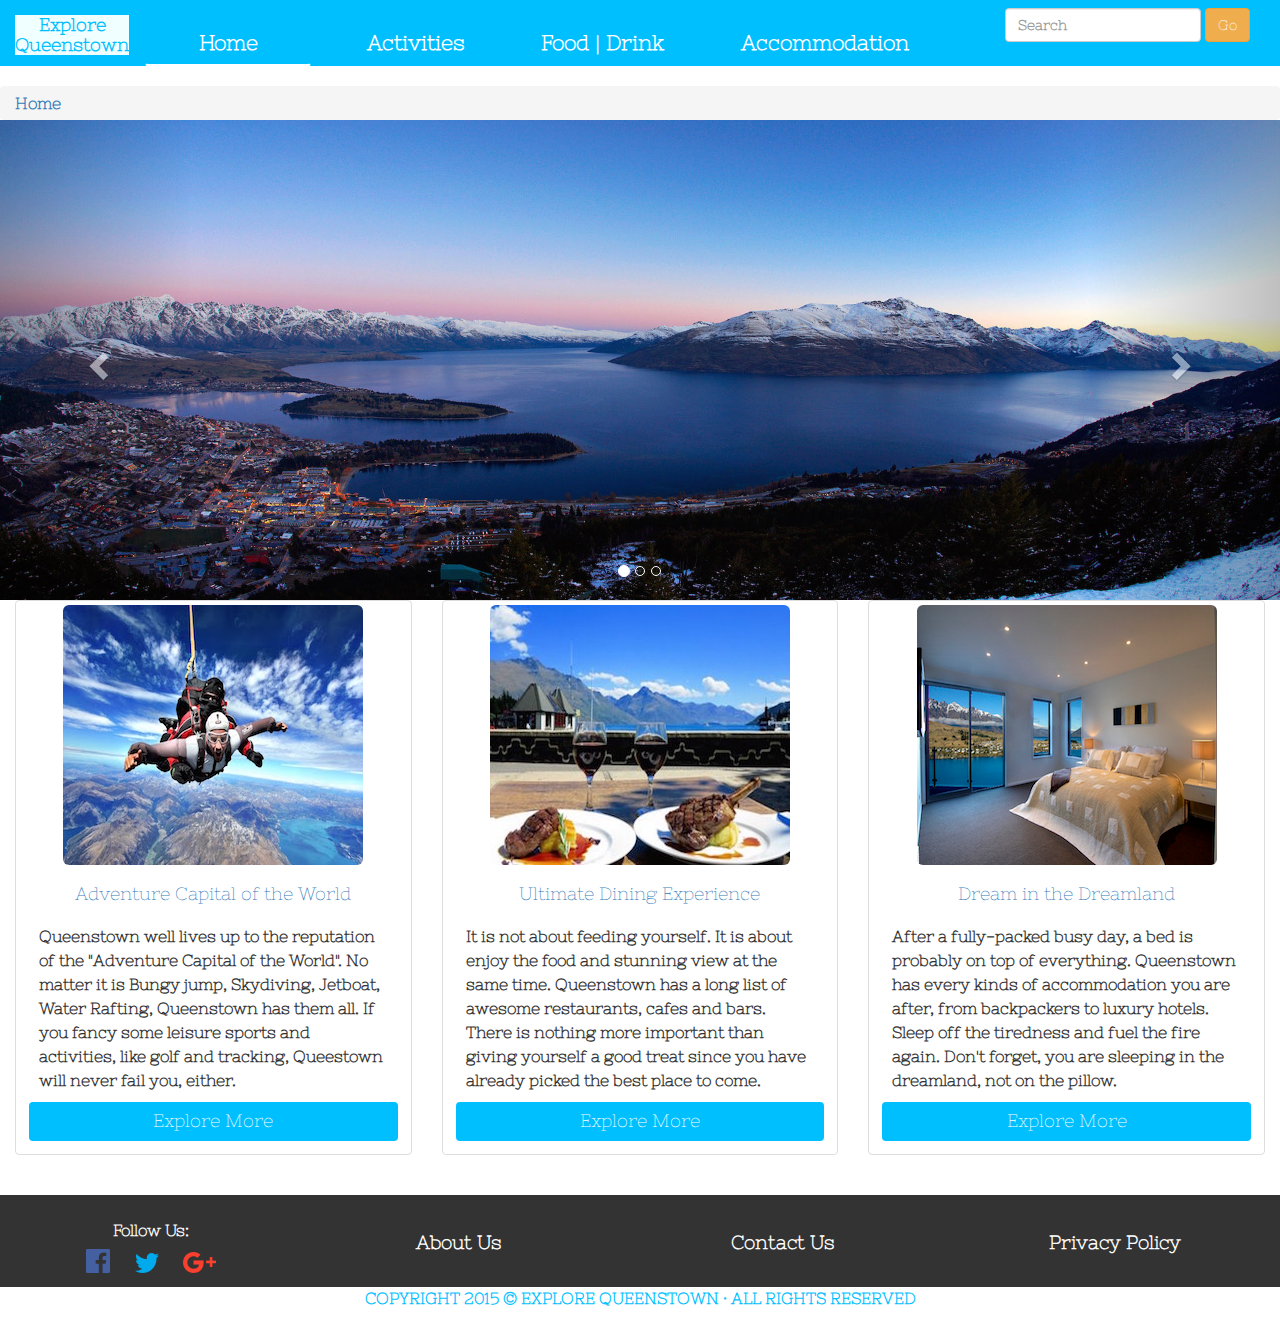
<file: index.html>
<!DOCTYPE html>
<html lang="en">
<head>
  <meta charset="utf-8">
  <meta http-equiv="X-UA-Compatible" content="IE=edge">
  <meta name="viewport" content="width=device-width, initial-scale=1">
  <link rel="stylesheet" href="https://maxcdn.bootstrapcdn.com/bootstrap/3.3.5/css/bootstrap.min.css" crossorigin="anonymous">
  <meta name="description" content="Explore Queenstown - the topmost website providing the information of activities and sports, accommodation, food and drink and other things for any Queenstown tourists. ">
  <meta name="robots" content="follow, index"> 
  <title>Queenstown | Explore Queenstown</title>
  <link href='https://fonts.googleapis.com/css?family=Nixie+One' rel='stylesheet' type='text/css'>
  <link rel="stylesheet" type="text/css" href="css/style.css">
</head>
<body id="home">
    <header>
        <nav class="navbar navbar-default">
          <div class="container-fluid">
            <!-- Brand and toggle get grouped for better mobile display -->
            <div class="navbar-header">
              <button type="button" class="navbar-toggle collapsed" data-toggle="collapse" data-target="#navbar-collapse-1" aria-expanded="false">
                <span class="sr-only">Toggle navigation</span>
                <span class="icon-bar"></span>
                <span class="icon-bar"></span>
                <span class="icon-bar"></span>
              </button>
              <a class="navbar-brand" href="index.html">
                <span>Explore</span>
                <span>Queenstown</span>
              </a>
            </div>

            <!-- Collect the nav links, forms, and other content for toggling -->
            <div class="collapse navbar-collapse" id="navbar-collapse-1">
              <ul class="nav nav-pills nav-justified">
                <li><a href="index.html">Home<span class="sr-only"></span></a>
                </li>
                <li class="dropdown">
                  <a href="bungy.html" class="dropdown-toggle disabled" data-toggle="dropdown" role="button" aria-haspopup="true" aria-expanded="false">Activities
                  </a>
                  <ul class="dropdown-menu">
                    <li><a href="bungy.html">Bungy Jump</a></li>
                    <li><a href="skydiving.html">Skydiving</a></li>
                    <li><a href="skydiving.html">Ski | Snowboard</a></li>
                    <li><a href="skydiving.html">Rafting</a></li>
                    <li><a href="skydiving.html">Hiking</a></li>
                    <li><a href="skydiving.html">Golf</a></li>
                  </ul>     
                </li>
                <li><a href="food-drink.html">Food | Drink<span class="sr-only"></span></a></li>
                <li><a href="live.html">Accommodation<span class="sr-only"></span></a></li>
                <li>
                   <form class="navbar-form navbar-right">
                        <div class="form-group">
                          <input type="text" class="form-control" placeholder="Search">
                        </div>
                        <button type="submit" class="btn btn-warning">Go</button>
                    </form>
                </li>
              </ul>
         
            </div><!-- /.navbar-collapse -->
          </div><!-- /.container-fluid -->
        </nav>
    </header>

    <main>
        <ol class="breadcrumb">
          <li><a href="index.html">Home</a></li>
        </ol>
        
        <div class="carousel slide hidden-xs" id="featured">
            <ol class="carousel-indicators">
                <li data-target="#featured" data-slide-to="0" class="active"></li>
                <li data-target="#featured" data-slide-to="1"></li>
                <li data-target="#featured" data-slide-to="2"></li>
            </ol>
            
            <div class="carousel-inner">
                <div class="item active">
                    <img class="img-responsive center-block" src="images/queenstown_in_winter.jpg" alt="bird’s eye view of the cityscape of Queenstown">
                </div>
                    <div class="item">
                    <img class="img-responsive center-block" src="images/lakeclouds_queenstown.jpg" alt="Lake in the clouds in Queenstown's countryside">
                </div>
                    <div class="item">
                    <img class="img-responsive center-block" src="images/queenstown-lakeside.jpg" alt="the lake view of Queenstown town center">
                </div>
            </div> <!-- carousel-inner -->
            
            <a class="left carousel-control" href="#featured" role="button" data-slide="prev">
                <span class="glyphicon glyphicon-chevron-left"></span>
            </a>
            <a class="right carousel-control" href="#featured" role="button" data-slide="next">
                <span class="glyphicon glyphicon-chevron-right"></span>
            </a>
        </div> <!--carousel slide -->
        
        <div class="content container-fluid">
            <div class="row">
            <section class="col-xs-offset-1 col-xs-10 col-sm-offset-0 col-sm-4">
                <div class="thumbnail">
                    <div class="tm_img center-block">
                        <a href="skydiving.html"><img class="circulation img-responsive center-block img-rounded" src="images/queenstown_skydive.jpg" alt="explore queenstown skydiving"></a>
                    </div>
                    <div class="caption">
                        <h4 class="text-primary h4">Adventure Capital of the World</h4>
                        <p>Queenstown well lives up to the reputation of the "Adventure Capital of the World". No matter it is Bungy jump, Skydiving, Jetboat, Water Rafting, Queenstown has them all. If you fancy some leisure sports and activities, like golf and tracking, Queestown will never fail you, either.</p> 
                        <a href="skydiving.html" role="button" class="btn center-block">Explore More</a>
                    </div>
                </div>
            </section>
                
            <section class="col-xs-offset-1 col-xs-10 col-sm-offset-0 col-sm-4">
                <div class="thumbnail">
                    <div class="tm_img center-block">
                        <a href="food-drink.html"><img class="circulation img-responsive center-block img-rounded" src="images/queenstown_food.jpg" alt="explore queenstown food and drink"></a>
                    </div>
                    <div class="caption">
                        <h4 class="text-primary h4">Ultimate Dining Experience</h4>
                        <p>It is not about feeding yourself. It is about enjoy the food and stunning view at the same time. Queenstown has a long list of awesome restaurants, cafes and bars. There is nothing more important than giving yourself a good treat since you have already picked the best place to come.</p>
                        <a href="food-drink.html" role="button" class="btn center-block">Explore More</a>
                    </div>
                </div>
            </section>
                
            <section class="col-xs-offset-1 col-xs-10 col-sm-offset-0 col-sm-4">
                <div class="thumbnail">
                <div class="tm_img center-block">
                    <a href="live.html"><img class="circulation img-responsive center-block img-rounded" src="images/queenstown_accommodation.jpg" alt="explore queenstown's accommodation"></a>
                </div>
                    <div class="caption">
                        <h4 class="text-primary h4">Dream in the Dreamland</h4>
                        <p>After a fully-packed busy day, a bed is probably on top of everything. Queenstown has every kinds of accommodation you are after, from backpackers to luxury hotels. Sleep off the tiredness and fuel the fire again. Don't forget, you are sleeping in the dreamland, not on the pillow. </p>
                        <a href="live.html" role="button" class="btn center-block">Explore More</a>
                    </div>
                </div>
            </section>
            </div>
        </div>
    </main>
    
    <footer>
        <div id="footer-nav">
            <ul class="nav nav-pills nav-justified">
                <li role="presentation" id="social">
                    Follow Us:
                        <ul>
                            <li>
                                <a href="https://www.facebook.com/yanwei.jiang.96" target="_blank"><img src=images/Facebook.png alt="facebook icon">
                                </a>
                            </li>
                            <li>
                                <a href="https://plus.google.com/u/0/" target="_blank"><img src=images/Twitter.png alt="twitter icon"></a>
                            </li>
                            <li>
                                <a href="https://plus.google.com/u/0/" target="_blank"><img src=images/GooglePlus.png alt="google plus icon"></a>
                            </li>
                        </ul>
                </li>
                
                <li role="presentation"><a href="about.html"><span>About Us</span></a></li>
                <li role="presentation"><a href="contact.html"><span>Contact Us</span></a></li>
                <li role="presentation"><a href="privacy.html"><span>Privacy Policy</span></a></li>
            </ul>
        </div> <!--footer-nav-->
        <div id="legal">
            <span>COPYRIGHT 2015 &copy; EXPLORE QUEENSTOWN · ALL RIGHTS RESERVED</span>
        </div>
    </footer>
    <!-- jQuery (necessary for Bootstrap's JavaScript plugins) -->
    <script src="https://ajax.googleapis.com/ajax/libs/jquery/1.11.3/jquery.min.js"></script>
    <!-- Latest compiled and minified JavaScript -->
    <script src="https://maxcdn.bootstrapcdn.com/bootstrap/3.3.5/js/bootstrap.min.js" crossorigin="anonymous"></script>
    <script src="js/script.js"></script>    
</body>
</html>
</file>
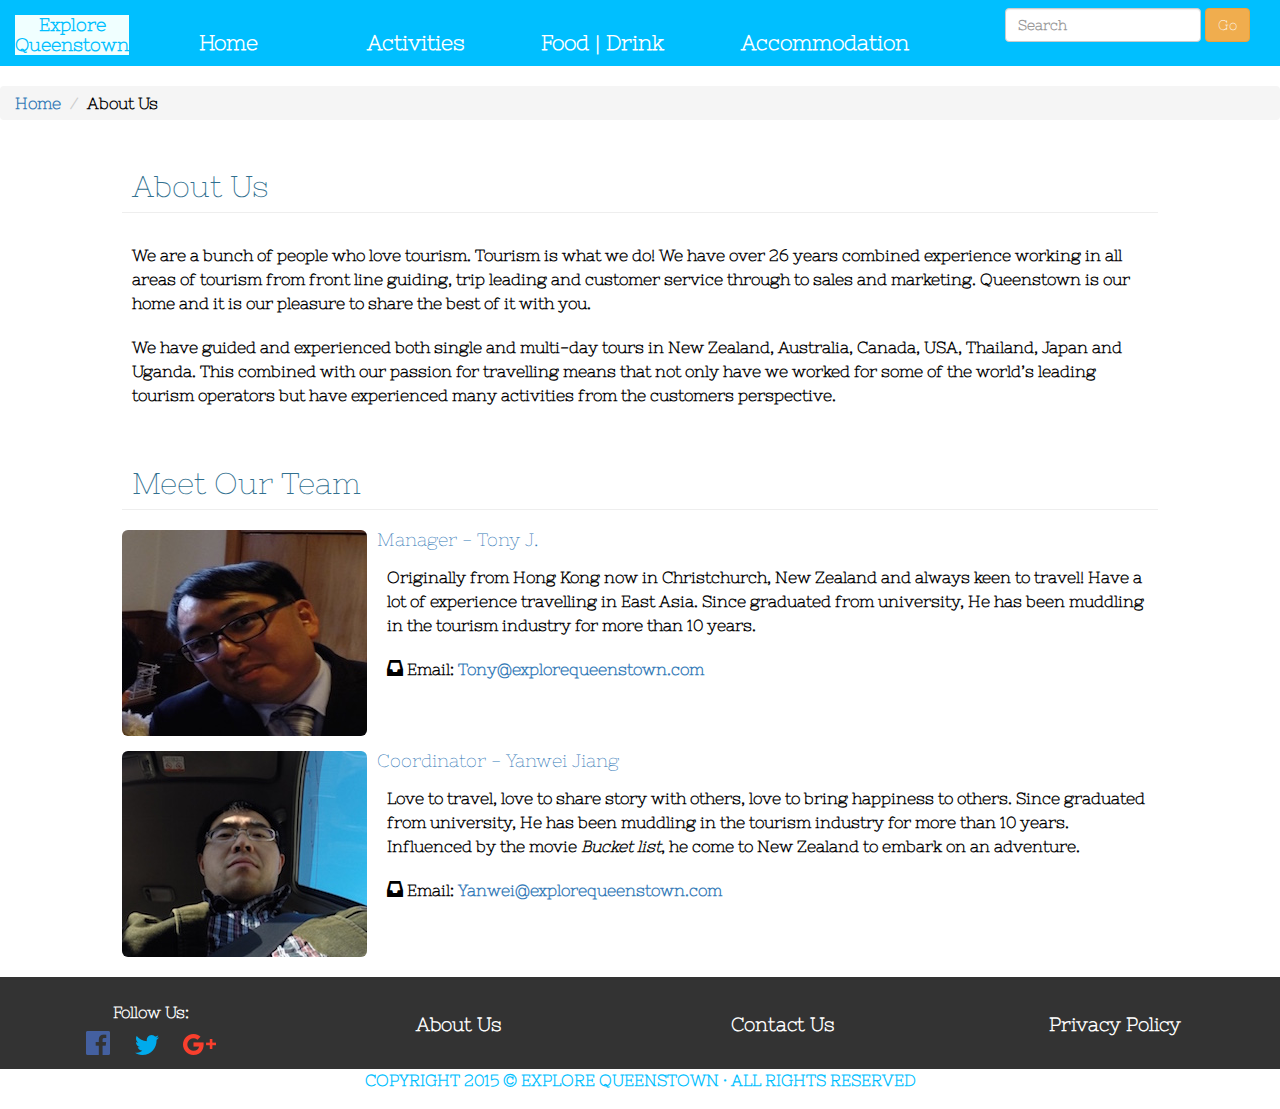
<file: about.html>
<!DOCTYPE html>
<html lang="en">
<head>
  <meta charset="utf-8">
  <meta http-equiv="X-UA-Compatible" content="IE=edge">
  <meta name="viewport" content="width=device-width, initial-scale=1">
  <link rel="stylesheet" href="https://maxcdn.bootstrapcdn.com/bootstrap/3.3.5/css/bootstrap.min.css" crossorigin="anonymous">
  <meta name="description" content="Explore Queenstown - the topmost website providing the information of activities and sports, accommodation, food and drink and other things for any Queenstown tourists. ">
  <meta name="robots" content="follow, index"> 
  <title>About Us | Explore Queenstown</title>
  <link href='https://fonts.googleapis.com/css?family=Nixie+One' rel='stylesheet' type='text/css'>
  <link rel="stylesheet" type="text/css" href="css/style.css">
</head>
<body id="about">
    <header>
        <nav class="navbar navbar-default">
          <div class="container-fluid">
            <!-- Brand and toggle get grouped for better mobile display -->
            <div class="navbar-header">
              <button type="button" class="navbar-toggle collapsed" data-toggle="collapse" data-target="#navbar-collapse-1" aria-expanded="false">
                <span class="sr-only">Toggle navigation</span>
                <span class="icon-bar"></span>
                <span class="icon-bar"></span>
                <span class="icon-bar"></span>
              </button>
              <a class="navbar-brand" href="index.html">
                <span>Explore</span>
                <span>Queenstown</span>
              </a>
            </div>

            <!-- Collect the nav links, forms, and other content for toggling -->
            <div class="collapse navbar-collapse" id="navbar-collapse-1">
              <ul class="nav nav-pills nav-justified">
                <li><a href="index.html">Home<span class="sr-only"></span></a>
                </li>
                <li class="dropdown">
                  <a href="bungy.html" class="dropdown-toggle disabled" data-toggle="dropdown" role="button" aria-haspopup="true" aria-expanded="false">Activities
                  </a>
                  <ul class="dropdown-menu">
                    <li><a href="bungy.html">Bungy Jump</a></li>
                    <li><a href="skydiving.html">Skydiving</a></li>
                    <li><a href="skydiving.html">Ski | Snowboard</a></li>
                    <li><a href="skydiving.html">Rafting</a></li>
                    <li><a href="skydiving.html">Hiking</a></li>
                    <li><a href="skydiving.html">Golf</a></li>
                  </ul>     
                </li>
                <li><a href="food-drink.html">Food | Drink<span class="sr-only"></span></a></li>
                <li><a href="live.html">Accommodation<span class="sr-only"></span></a></li>
                <li>
                   <form class="navbar-form navbar-right">
                        <div class="form-group">
                          <input type="text" class="form-control" placeholder="Search">
                        </div>
                        <button type="submit" class="btn btn-warning">Go</button>
                    </form>
                </li>
              </ul>
         
            </div><!-- /.navbar-collapse -->
          </div><!-- /.container-fluid -->
        </nav>
    </header>

    <main>
        <ol class="breadcrumb clearfix">
          <li><a href="index.html">Home</a></li>
          <li>About Us</li>
        </ol>
        
        <div class="container-fluid">
            <div class="row">           
                <div class="col col-sm-offset-1 col-sm-10">
                    <p class="page-header text-info h2">About Us</p>
                    <p>We are a bunch of people who love tourism. Tourism is what we do! We have over 26 years combined experience working in all areas of tourism from front line guiding, trip leading and customer service through to sales and marketing. Queenstown is our home and it is our pleasure to share the best of it with you.</p>

                    <p>We have guided and experienced both single and multi-day tours in New Zealand, Australia, Canada, USA, Thailand, Japan and Uganda. This combined with our passion for travelling means that not only have we worked for some of the world’s leading tourism operators but have experienced many activities from the customers perspective.</p>
                    <p class="page-header text-info h2">Meet Our Team</p>
                    <div class="media">
                      <div class="media-left media-middle">
                          <img class="media-object img-rounded" src="images/tony.jpg" alt="photo of Tony">
                      </div>
                      <div class="media-body">
                          <h4 class="media-heading text-primary h4"> Manager - Tony J.</h4>
                          <p>Originally from Hong Kong now in Christchurch, New Zealand and always keen to travel! Have a lot of experience travelling in East Asia. Since graduated from university, He has been muddling in the tourism industry for more than 10 years.</p>
                          <p><span class="glyphicon glyphicon-inbox" aria-hidden="true"></span> Email: <a href="mailto:Tony@explorequeenstown.com">Tony@explorequeenstown.com</a></p>
                          
                      </div>
                    </div> <!-- media -->
                    
                    <div class="media">
                      <div class="media-left media-middle">
                          <img class="media-object img-rounded" src="images/yanwei_jiang.jpg" alt="photo of yanwei jiang">
                      </div>
                      <div class="media-body">
                          <h4 class="media-heading text-primary h4"> Coordinator - Yanwei Jiang</h4>
                          <p>Love to travel, love to share story with others, love to bring happiness to others. Since graduated from university, He has been muddling in the tourism industry for more than 10 years. Influenced by the movie <em>Bucket list</em>, he come to New Zealand to embark on an adventure. </p>
                          <p><span class="glyphicon glyphicon-inbox" aria-hidden="true"></span> Email: <a href="mailto:Yanwei@explorequeenstown.com">Yanwei@explorequeenstown.com</a></p>
                          
                      </div>
                    </div> <!-- media -->

                </div> <!-- col -->
            </div><!-- row -->
        </div> <!-- container-fluid -->
        
       
       
    </main>
    
    <footer>
        <div id="footer-nav">
            <ul class="nav nav-pills nav-justified">
                <li role="presentation" id="social">
                    Follow Us:
                        <ul>
                            <li>
                                <a href="https://www.facebook.com/yanwei.jiang.96" target="_blank"><img src=images/Facebook.png alt="facebook icon">
                                </a>
                            </li>
                            <li>
                                <a href="https://plus.google.com/u/0/" target="_blank"><img src=images/Twitter.png alt="twitter icon"></a>
                            </li>
                            <li>
                                <a href="https://plus.google.com/u/0/" target="_blank"><img src=images/GooglePlus.png alt="google plus icon"></a>
                            </li>
                        </ul>
                </li>
                
                <li role="presentation"><a href="about.html"><span>About Us</span></a></li>
                <li role="presentation"><a href="contact.html"><span>Contact Us</span></a></li>
                <li role="presentation"><a href="privacy.html"><span>Privacy Policy</span></a></li>
            </ul>
        </div> <!--footer-nav-->
        <div id="legal">
            <span>COPYRIGHT 2015 &copy; EXPLORE QUEENSTOWN · ALL RIGHTS RESERVED</span>
        </div>
    </footer>
    <!-- jQuery (necessary for Bootstrap's JavaScript plugins) -->
    <script src="https://ajax.googleapis.com/ajax/libs/jquery/1.11.3/jquery.min.js"></script>
    <!-- Latest compiled and minified JavaScript -->
    <script src="https://maxcdn.bootstrapcdn.com/bootstrap/3.3.5/js/bootstrap.min.js" crossorigin="anonymous"></script>
    <script src="js/script.js"></script>    
</body>
</html>
</file>
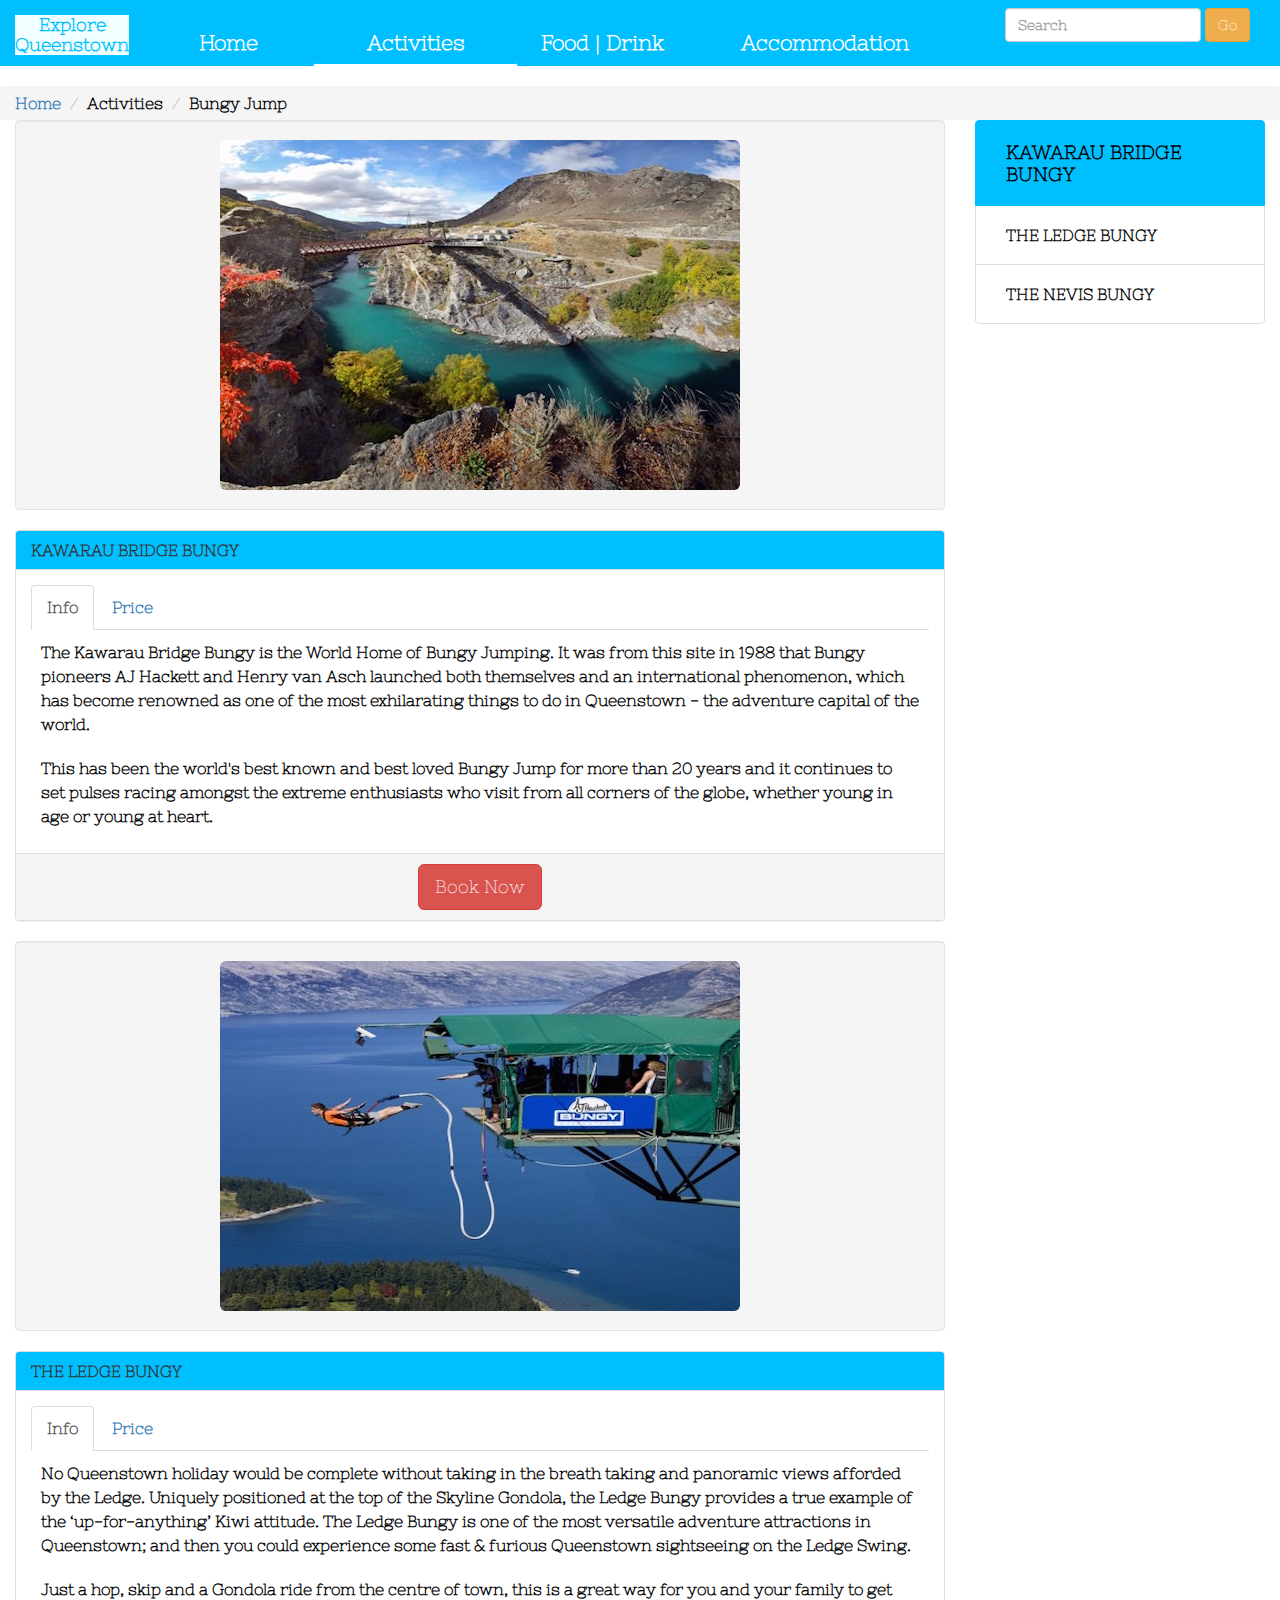
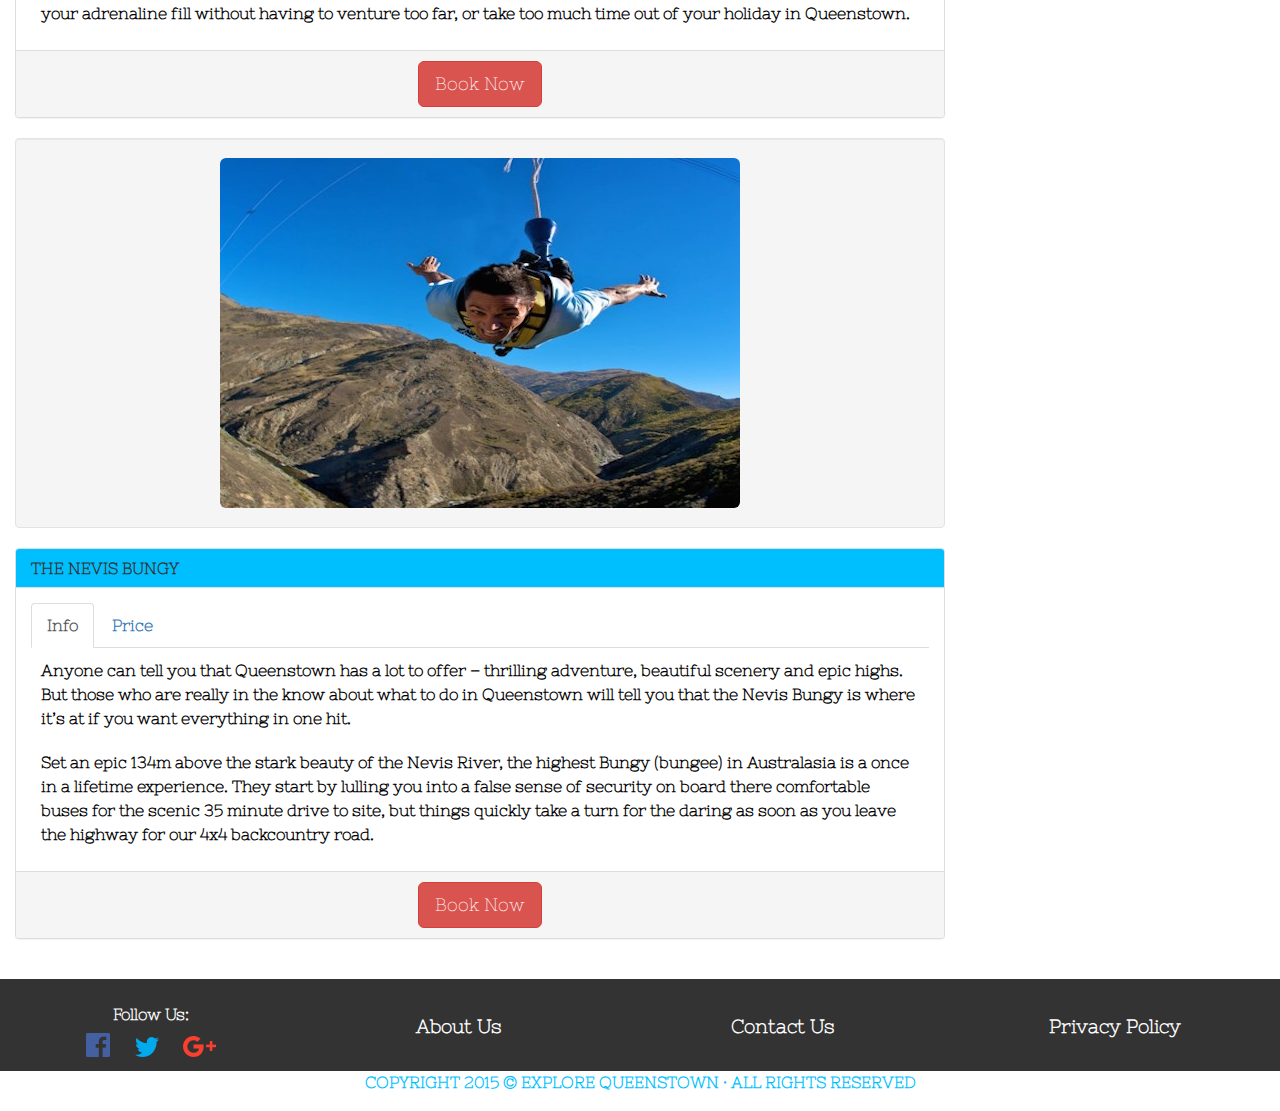
<file: bungy.html>
<!DOCTYPE html>
<html lang="en">
<head>
  <meta charset="utf-8">
  <meta http-equiv="X-UA-Compatible" content="IE=edge">
  <meta name="viewport" content="width=device-width, initial-scale=1">
  <link rel="stylesheet" href="https://maxcdn.bootstrapcdn.com/bootstrap/3.3.5/css/bootstrap.min.css" crossorigin="anonymous">
  <meta name="description" content="Explore Queenstown - the topmost website providing the information of activities and sports, accommodation, food and drink and other things for any Queenstown tourists. ">
  <meta name="robots" content="follow, index"> 
  <title>Bungy Jump | Explore Queenstown</title>
  <link href='https://fonts.googleapis.com/css?family=Nixie+One' rel='stylesheet' type='text/css'>
  <link rel="stylesheet" type="text/css" href="css/style.css">
</head>
<body id="bungy" data-spy="scroll" data-target="#scrollspy">
    <header>
        <nav class="navbar navbar-default">
          <div class="container-fluid">
            <!-- Brand and toggle get grouped for better mobile display -->
            <div class="navbar-header">
              <button type="button" class="navbar-toggle collapsed" data-toggle="collapse" data-target="#navbar-collapse-1" aria-expanded="false">
                <span class="sr-only">Toggle navigation</span>
                <span class="icon-bar"></span>
                <span class="icon-bar"></span>
                <span class="icon-bar"></span>
              </button>
              <a class="navbar-brand" href="index.html">
                <span>Explore</span>
                <span>Queenstown</span>
              </a>
            </div>

            <!-- Collect the nav links, forms, and other content for toggling -->
            <div class="collapse navbar-collapse" id="navbar-collapse-1">
              <ul class="nav nav-pills nav-justified">
                <li><a href="index.html">Home<span class="sr-only"></span></a>
                </li>
                <li class="dropdown">
                  <a href="bungy.html" class="dropdown-toggle disabled" data-toggle="dropdown" role="button" aria-haspopup="true" aria-expanded="false">Activities
                  </a>
                  <ul class="dropdown-menu">
                    <li><a href="bungy.html">Bungy Jump</a></li>
                    <li><a href="skydiving.html">Skydiving</a></li>
                    <li><a href="skydiving.html">Ski | Snowboard</a></li>
                    <li><a href="skydiving.html">Rafting</a></li>
                    <li><a href="skydiving.html">Hiking</a></li>
                    <li><a href="skydiving.html">Golf</a></li>
                  </ul>     
                </li>
                <li><a href="food-drink.html">Food | Drink<span class="sr-only"></span></a></li>
                <li><a href="live.html">Accommodation<span class="sr-only"></span></a></li>
                <li>
                   <form class="navbar-form navbar-right">
                        <div class="form-group">
                          <input type="text" class="form-control" placeholder="Search">
                        </div>
                        <button type="submit" class="btn btn-warning">Go</button>
                    </form>
                </li>
              </ul>
         
            </div><!-- /.navbar-collapse -->
          </div><!-- /.container-fluid -->
        </nav>
    </header>

    <main>
        <ol class="breadcrumb">
           <li><a href="index.html">Home</a></li>
           <li>Activities</li>
           <li>Bungy Jump</li> 
        </ol>
        
        <div class="container-fluid">
            <div class="row"> 
                <section class="col col-sm-9 col-xs-12">
                    <div id="kawarau_bungy">
                        <div class="well">
                            <img src="images/Kawarau_Bridge_Bungy.jpg" class="img-responsive center-block img-rounded" alt="Kawarau Bridge Bungy">
                        </div>
                        <div class="panel panel-default">
                          <div class="panel-heading">
                            <h3 class="panel-title">KAWARAU BRIDGE BUNGY</h3>
                          </div>
                          <div class="panel-body">
                              <ul class="nav nav-tabs" role="tablist">
                                  <li role="presentation" class="active"><a role="tab" data-toggle="tab" href="#info_kawarau">Info</a></li>
                                  <li role="presentation"><a role="tab" data-toggle="tab" href="#price_kawarau">Price</a></li>
                               </ul>
                               <div class="tab-content">
                               <section id="info_kawarau" class="tab-pane active">
                                 <p>The Kawarau Bridge Bungy is the World Home of Bungy Jumping. It was from this site in 1988 that Bungy pioneers AJ Hackett and Henry van Asch launched both themselves and an international phenomenon, which has become renowned as one of the most exhilarating things to do in Queenstown - the adventure capital of the world.</p>

                                 <p>This has been the world's best known and best loved Bungy Jump for more than 20 years and it continues to set pulses racing amongst the extreme enthusiasts who visit from all corners of the globe, whether young in age or young at heart.</p>
                                </section>
                                <section id="price_kawarau" class="tab-pane">
                                    <h4>Kawarau Bridge Bungy:</h4>
                                    <p>The original home of Bungy. Includes T-Shirt, certificate and courtesy transport from central Queenstown.</p>
                                    <p>Adult &dollar;195.00</p>
                                    <p>Child &dollar;145.00</p>
                                </section>
                                </div> <!-- tab-content -->
                          </div>
                          <div class="panel-footer">
                              
                            <!-- Modal book now --> 
                            <button type="button" class="btn btn-lg btn-danger center-block" data-toggle="modal" data-target="#booknow">Book Now</button>
                            <div class="modal fade" id="booknow" tabindex="-1" role="dialog" aria-labelledby="booknow">
                              <div class="modal-dialog" role="document">
                                <div class="modal-content">
                                  <div class="modal-header">
                                    <button type="button" class="close" data-dismiss="modal" aria-label="Close"><span class="h1" aria-hidden="true">&times;</span></button>
                                    <h3 class="modal-title text-primary h3" id="booknowLabel">Book Now</h3>
                                  </div>
                                  
                                    <form method="post" action="mailto:damieneskimo@gmail.com" enctype="text/plain" autocomplete="on">
                                        <div class="modal-body">
                                          <div class="form-group">
                                            <label for="name" class="control-label">Your Name:</label>
                                            <input type="text" class="form-control" id="name" name="name" placeholder="Your Name" required autofocus>
                                          </div>
                                          <div class="form-group">
                                            <label for="email" class="control-label">Your Email:</label>
                                            <input type="email" class="form-control" id="email" name="email" placeholder="email" required>
                                          </div> 
                                          <div class="form-group">
                                              <select id="select" name="select" class="form-control" required>
                                                  <option value="" class="disabled">Choose Your Favorite One</option>
                                                  <option value="Kawarau Bridge Bungy">Kawarau Bridge Bungy</option>
                                                  <option value="The Ledge Bungy">The Ledge Bungy</option>
                                                  <option value="The Nevis Bungy">The Nevis Bungy</option>
                                              </select>
                                          </div>
                                          <div class="form-group">
                                            <label for="date" class="control-label">Choose Your Lucky Day:</label>
                                            <input type="date" class="form-control" id="date" name="date" required>  
                                          </div>
                                          <div class="form-group">
                                            <label for="message-text" class="control-label">Message:</label>
                                            <textarea class="form-control" id="message-text" name="message" placeholder="Anything you wanna tell us"></textarea>
                                          </div>
                                        </div> <!-- modal-body -->
                                        <div class="modal-footer">
                                            <input type="submit" value="BOOK" class="btn btn-lg btn-danger center-block">
                                        </div>
                                    </form>
                    
                                </div><!-- modal-content -->
                              </div><!-- modal-dialog -->
                            </div><!-- .modal fade --> 
                          </div> <!-- panel-footer --> 
                        </div><!-- panel panel-default -->
                    </div><!-- kawarau_bungy -->
                    
                    <div id="ledge_bungy">
                        <div class="well">
                        <img src="images/Ledge_Bungy.jpg" class="img-responsive center-block img-rounded" alt="The Ledge Bungy">
                        </div>
                        <div class="panel panel-default">
                          <div class="panel-heading">
                            <h3 class="panel-title">THE LEDGE BUNGY</h3>
                          </div>
                          <div class="panel-body">
                               <ul class="nav nav-tabs" role="tablist">
                                  <li role="presentation" class="active"><a role="tab" data-toggle="tab" href="#info_ledge">Info</a></li>
                                  <li role="presentation"><a role="tab" data-toggle="tab" href="#price_ledge">Price</a></li>
                               </ul>
                               <div class="tab-content">
                               <section id="info_ledge" class="tab-pane active">
                                 <p>No Queenstown holiday would be complete without taking in the breath taking and panoramic views afforded by the Ledge. Uniquely positioned at the top of the Skyline Gondola, the Ledge Bungy provides a true example of the ‘up-for-anything’ Kiwi attitude. The Ledge Bungy is one of the most versatile adventure attractions in Queenstown; and then you could experience some fast &amp; furious Queenstown sightseeing on the Ledge Swing.</p>

                                 <p>Just a hop, skip and a Gondola ride from the centre of town, this is a great way for you and your family to get your adrenaline fill without having to venture too far, or take too much time out of your holiday in Queenstown.</p>
                                </section>
                                <section id="price_ledge" class="tab-pane">
                                    <h4>The Ledge Bungy:</h4>
                                    <p>Jump over Queenstown - includes T-Shirt and certificate. (Gondola not included)</p>
                                    <p>Adult &dollar;195.00</p>
                                    <p>Child &dollar;145.00</p>
                                </section>
                                </div> <!-- tab-content -->
                          </div>
                          <div class="panel-footer">
                            <button type="button" class="btn btn-lg btn-danger center-block" data-toggle="modal" data-target="#booknow">Book Now</button>
                          </div>
                        </div><!-- panel panel-default -->
                    </div><!-- ledge_bungy -->
                    
                    <div id="nevis_bungy">
                        <div class="well">
                        <img src="images/Nevis_Bungy.jpg" class="img-responsive center-block img-rounded" alt="The Nevis Bungy">
                        </div>
                        <div class="panel panel-default">
                          <div class="panel-heading">
                            <h3 class="panel-title">THE NEVIS BUNGY</h3>
                          </div>
                          <div class="panel-body">
                               <ul class="nav nav-tabs" role="tablist">
                                  <li role="presentation" class="active"><a role="tab" data-toggle="tab" href="#info_nevis">Info</a></li>
                                  <li role="presentation"><a role="tab" data-toggle="tab" href="#price_nevis">Price</a></li>
                               </ul>
                               <div class="tab-content">
                               <section id="info_nevis" class="tab-pane active">
                                 <p>Anyone can tell you that Queenstown has a lot to offer – thrilling adventure, beautiful scenery and epic highs. But those who are really in the know about what to do in Queenstown will tell you that the Nevis Bungy is where it’s at if you want everything in one hit.</p>

                                 <p>Set an epic 134m above the stark beauty of the Nevis River, the highest Bungy (bungee) in Australasia is a once in a lifetime experience. They start by lulling you into a false sense of security on board there comfortable buses for the scenic 35 minute drive to site, but things quickly take a turn for the daring as soon as you leave the highway for our 4x4 backcountry road.</p>
                                </section> <!-- info_nevis -->
                                <section id="price_nevis" class="tab-pane">
                                    <h4>The Nevis Bungy:</h4>
                                    <p>Go big or go home! Includes T-shirt, certificate and transport.</p>
                                    <p>Adult &dollar;275.00</p>
                                    <p>Child &dollar;275.00</p>
                                </section>
                                </div> <!-- tab-content -->
                          </div><!-- panel_body -->
                          <div class="panel-footer">
                            <button type="button" class="btn btn-lg btn-danger center-block" data-toggle="modal" data-target="#booknow">Book Now</button>  
                          </div>
                        </div><!-- panel panel-default -->
                    </div><!-- nevis_bungy -->
                </section>
                
                <section class="col col-sm-3 hidden-xs" id="scrollspy">
                    <ul class="nav nav-list nav-center list-group" data-spy="affix" data-offset="100">           
                      <li class="list-group-item active"><a href="#kawarau_bungy" >KAWARAU BRIDGE BUNGY</a></li>
                      <li class="list-group-item"><a href="#ledge_bungy">THE LEDGE BUNGY</a></li>
                      <li class="list-group-item"><a href="#nevis_bungy">THE NEVIS BUNGY</a></li>
                    </ul>
                </section>
            </div><!-- row -->
        </div><!-- container-fluid -->
        
    </main>
    
    <footer>
        <div id="footer-nav">
            <ul class="nav nav-pills nav-justified">
                <li role="presentation" id="social">
                    Follow Us:
                        <ul>
                            <li>
                                <a href="https://www.facebook.com/yanwei.jiang.96" target="_blank"><img src=images/Facebook.png alt="facebook icon">
                                </a>
                            </li>
                            <li>
                                <a href="https://plus.google.com/u/0/" target="_blank"><img src=images/Twitter.png alt="twitter icon"></a>
                            </li>
                            <li>
                                <a href="https://plus.google.com/u/0/" target="_blank"><img src=images/GooglePlus.png alt="google plus icon"></a>
                            </li>
                        </ul>
                </li>
                
                <li role="presentation"><a href="about.html"><span>About Us</span></a></li>
                <li role="presentation"><a href="contact.html"><span>Contact Us</span></a></li>
                <li role="presentation"><a href="privacy.html"><span>Privacy Policy</span></a></li>
            </ul>
        </div> <!--footer-nav-->
        <div id="legal">
            <span>COPYRIGHT 2015 &copy; EXPLORE QUEENSTOWN · ALL RIGHTS RESERVED</span>
        </div>
    </footer>
    <!-- jQuery (necessary for Bootstrap's JavaScript plugins) -->
    <script src="https://ajax.googleapis.com/ajax/libs/jquery/1.11.3/jquery.min.js"></script>
    <!-- Latest compiled and minified JavaScript -->
    <script src="https://maxcdn.bootstrapcdn.com/bootstrap/3.3.5/js/bootstrap.min.js" crossorigin="anonymous"></script>
    <script src="js/script.js"></script>    
</body>
</html>
</file>
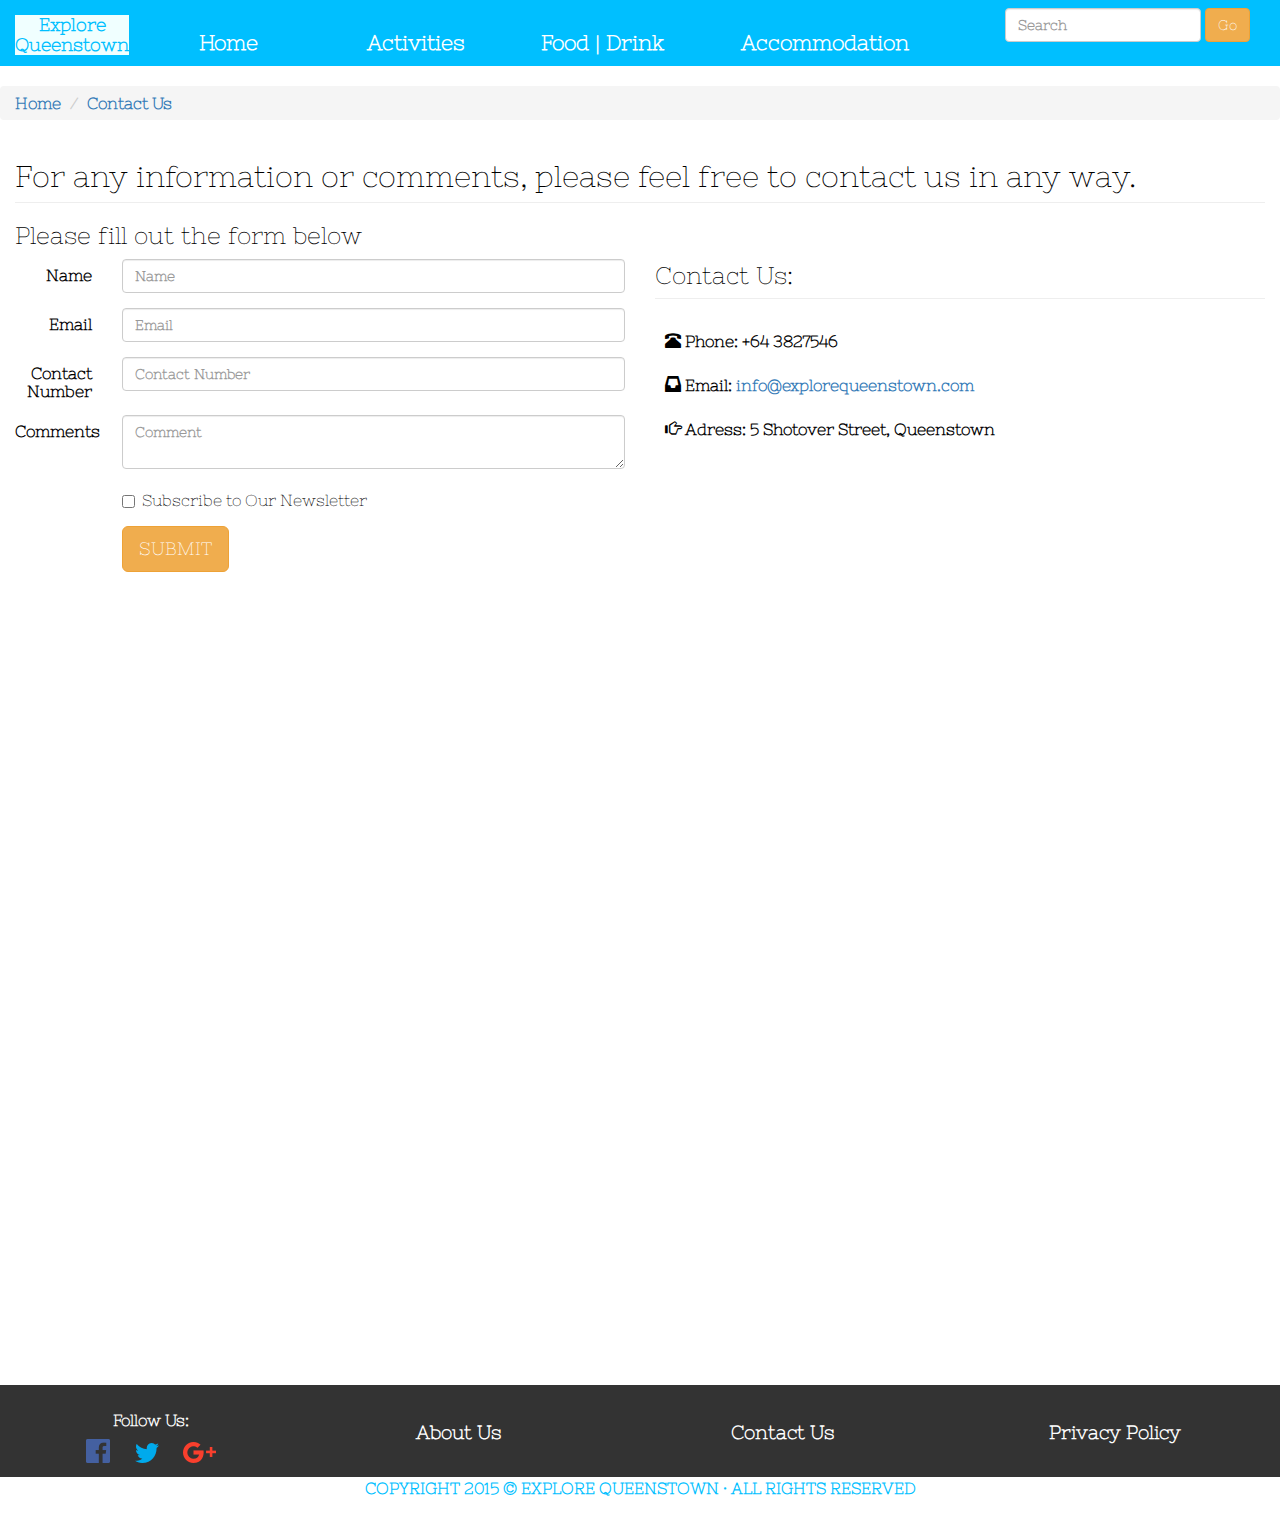
<file: contact.html>
<!DOCTYPE html>
<html lang="en">
<head>
  <meta charset="utf-8">
  <meta http-equiv="X-UA-Compatible" content="IE=edge">
  <meta name="viewport" content="width=device-width, initial-scale=1">
  <link rel="stylesheet" href="https://maxcdn.bootstrapcdn.com/bootstrap/3.3.5/css/bootstrap.min.css" crossorigin="anonymous">
  <meta name="description" content="Explore Queenstown - the topmost website providing the information of activities and sports, accommodation, food and drink and other things for any Queenstown tourists. ">
  <meta name="robots" content="follow, index"> 
  <title>Contact Us | Explore Queenstown</title>
  <link href='https://fonts.googleapis.com/css?family=Nixie+One' rel='stylesheet' type='text/css'>
  <link rel="stylesheet" type="text/css" href="css/style.css">
</head>
<body id="contact">
<header>
        <nav class="navbar navbar-default">
          <div class="container-fluid">
            <!-- Brand and toggle get grouped for better mobile display -->
            <div class="navbar-header">
              <button type="button" class="navbar-toggle collapsed" data-toggle="collapse" data-target="#navbar-collapse-1" aria-expanded="false">
                <span class="sr-only">Toggle navigation</span>
                <span class="icon-bar"></span>
                <span class="icon-bar"></span>
                <span class="icon-bar"></span>
              </button>
              <a class="navbar-brand" href="index.html">
                <span>Explore</span>
                <span>Queenstown</span>
              </a>
            </div>

            <!-- Collect the nav links, forms, and other content for toggling -->
            <div class="collapse navbar-collapse" id="navbar-collapse-1">
              <ul class="nav nav-pills nav-justified">
                <li><a href="index.html">Home<span class="sr-only"></span></a>
                </li>
                <li class="dropdown">
                  <a href="bungy.html" class="dropdown-toggle disabled" data-toggle="dropdown" role="button" aria-haspopup="true" aria-expanded="false">Activities
                  </a>
                  <ul class="dropdown-menu">
                    <li><a href="bungy.html">Bungy Jump</a></li>
                    <li><a href="skydiving.html">Skydiving</a></li>
                    <li><a href="skydiving.html">Ski | Snowboard</a></li>
                    <li><a href="skydiving.html">Rafting</a></li>
                    <li><a href="skydiving.html">Hiking</a></li>
                    <li><a href="skydiving.html">Golf</a></li>
                  </ul>     
                </li>
                <li><a href="food-drink.html">Food | Drink<span class="sr-only"></span></a></li>
                <li><a href="live.html">Accommodation<span class="sr-only"></span></a></li>
                <li>
                   <form class="navbar-form navbar-right">
                        <div class="form-group">
                          <input type="text" class="form-control" placeholder="Search">
                        </div>
                        <button type="submit" class="btn btn-warning">Go</button>
                    </form>
                </li>
              </ul>
         
            </div><!-- /.navbar-collapse -->
          </div><!-- /.container-fluid -->
        </nav>
    </header>


    <main>
        <ol class="breadcrumb">
          <li><a href="index.html">Home</a></li>
          <li><a href="contact.html">Contact Us</a></li>
        </ol>
        
        <div class="container-fluid">
            <h2 class="page-header h2">For any information or comments, please feel free to contact us in any way. </h2>
            <div class="row">
                <div class="form col-sm-6">
                    <form method="post" action="mailto:damieneskimo@gmail.com" class="form-horizontal" enctype="text/plain">
                        <fieldset>
                            <legend class="h3">Please fill out the form below</legend>
                            <div class="form-group">
                                <label class="col-sm-2 control-label" for="inputName">Name</label>
                                <div class="col-sm-10">
                                    <input class="form-control" type="text" id="inputName" name="name" placeholder="Name" required>
                                </div>
                            </div>

                            <div class="form-group">
                                <label class="col-sm-2 control-label" for="Email">Email</label>
                                <div class="col-sm-10">
                                    <input class="form-control" type="email" id="Email" name="email" placeholder="Email" required>
                                </div>
                            </div>

                            <div class="form-group">
                                <label class="col-sm-2 control-label" for="contactNumber">Contact Number</label>
                                <div class="col-sm-10">
                                    <input class="form-control" type="tel" id="contactNumber" name="contact number" placeholder="Contact Number">
                                </div>
                            </div>

                            <div class="form-group">
                                <label class="col-sm-2 control-label" for="comments">Comments</label>
                                <div class="col-sm-10">
                                    <textarea class="form-control" id="comments" name="comments" placeholder="Comment"></textarea>
                                </div>
                            </div>

                            <!-- checkbox -->
                            <div class="form-group">
                                <div class="checkbox col-sm-10 col-sm-offset-2">
                                    <label for="subscribe">
                                        <input id="subscribe" name="subscribe" type="checkbox">
                                        Subscribe to Our Newsletter
                                    </label>        
                                </div>
                            </div>
                            
                            <!-- submit button -->
                            <div class="form-group">
                                <div class="col-sm-10 col-sm-offset-2">
                                    <input type="submit" value="SUBMIT" class="btn btn-lg btn-warning" aria-label="submit the form">  
                                </div>
                            </div>
                        </fieldset>
                    </form>
                </div> <!-- div form -->
                
                <div class="contactInfo col-sm-6">
                    <h3 class="h3 page-header">Contact Us:</h3>
                    <p><span class="glyphicon glyphicon-phone-alt" aria-hidden="true"></span> Phone: +64 3827546
                    </p>
                    <p><span class="glyphicon glyphicon-inbox" aria-hidden="true"></span> Email: <a href="mailto:info@explorequeenstown.com">info@explorequeenstown.com</a>
                    </p>
                    <p>
                        <span class="glyphicon glyphicon-hand-right" aria-hidden="true"></span> Adress: 5 Shotover Street, Queenstown
                    </p>
                </div>
            </div> <!-- div row-->
            
            <div class="row">
                <div class="col col-sm-offset-1 col-sm-10">
                    <div class="embed-responsive embed-responsive-4by3">
                        <iframe class="embed-responsive-item" src="https://www.google.com/maps/embed?pb=!1m18!1m12!1m3!1d1409.8794608289954!2d168.6605741499061!3d-45.029819150728365!2m3!1f0!2f0!3f0!3m2!1i1024!2i768!4f13.1!3m3!1m2!1s0xa9d51d838ddde155%3A0xcb4df465ebfff6e4!2s5+Shotover+St%2C+Queenstown+9300!5e0!3m2!1sen!2snz!4v1447158866460" allowfullscreen></iframe>
                    </div>
                </div>
            </div><!-- div row-->
        </div> 
    </main> <!-- div container-fluid -->
    
    <footer>
        <div id="footer-nav">
            <ul class="nav nav-pills nav-justified">
                <li role="presentation" id="social">
                    Follow Us:
                        <ul>
                            <li>
                                <a href="https://www.facebook.com/yanwei.jiang.96" target="_blank"><img src=images/Facebook.png alt="facebook icon">
                                </a>
                            </li>
                            <li>
                                <a href="https://plus.google.com/u/0/" target="_blank"><img src=images/Twitter.png alt="twitter icon"></a>
                            </li>
                            <li>
                                <a href="https://plus.google.com/u/0/" target="_blank"><img src=images/GooglePlus.png alt="google plus icon"></a>
                            </li>
                        </ul>
                </li>
                
                <li role="presentation"><a href="about.html"><span>About Us</span></a></li>
                <li role="presentation"><a href="contact.html"><span>Contact Us</span></a></li>
                <li role="presentation"><a href="privacy.html"><span>Privacy Policy</span></a></li>
            </ul>
        </div> <!--footer-nav-->
        <div id="legal">
            <span>COPYRIGHT 2015 &copy; EXPLORE QUEENSTOWN · ALL RIGHTS RESERVED</span>
        </div>
    </footer>
    <!-- jQuery (necessary for Bootstrap's JavaScript plugins) -->
    <script src="https://ajax.googleapis.com/ajax/libs/jquery/1.11.3/jquery.min.js"></script>
    <!-- Latest compiled and minified JavaScript -->
    <script src="https://maxcdn.bootstrapcdn.com/bootstrap/3.3.5/js/bootstrap.min.js" crossorigin="anonymous"></script>
    <script src="js/script.js"></script> 
</body>
</html>
</file>
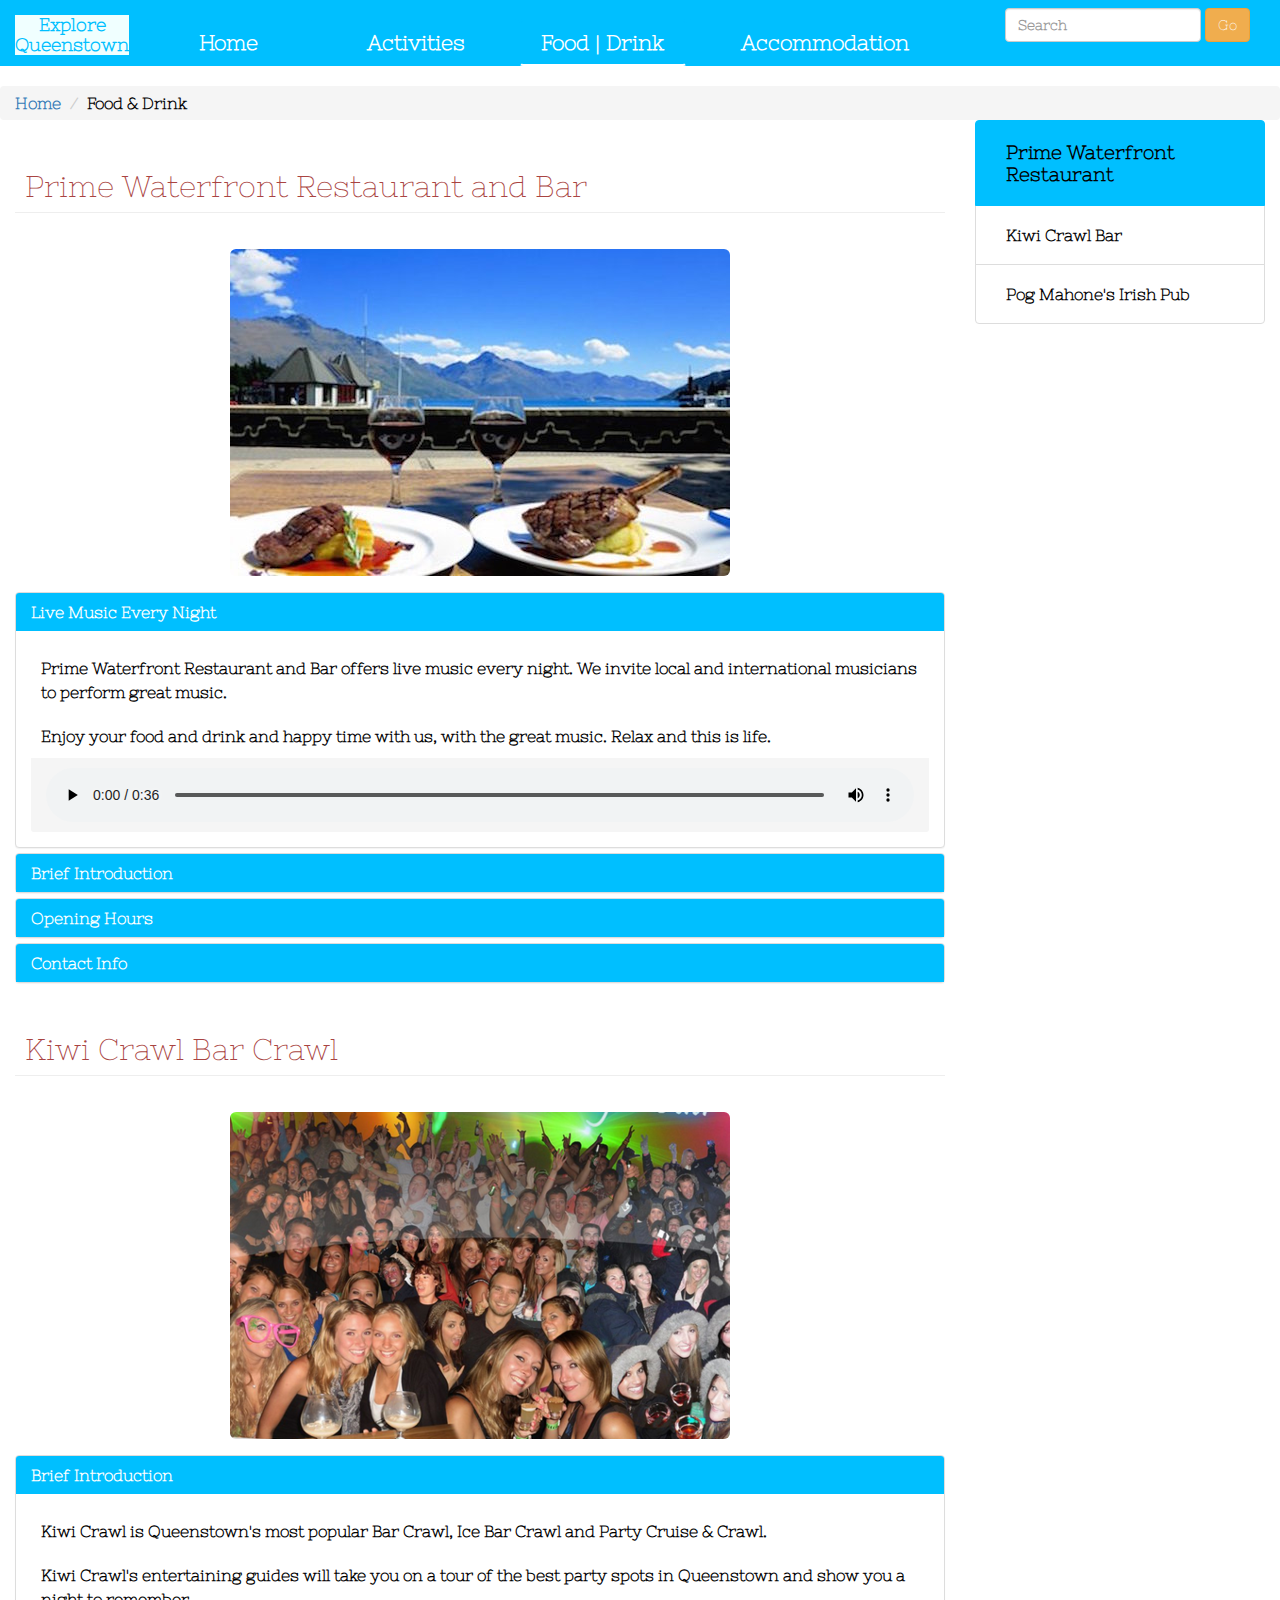
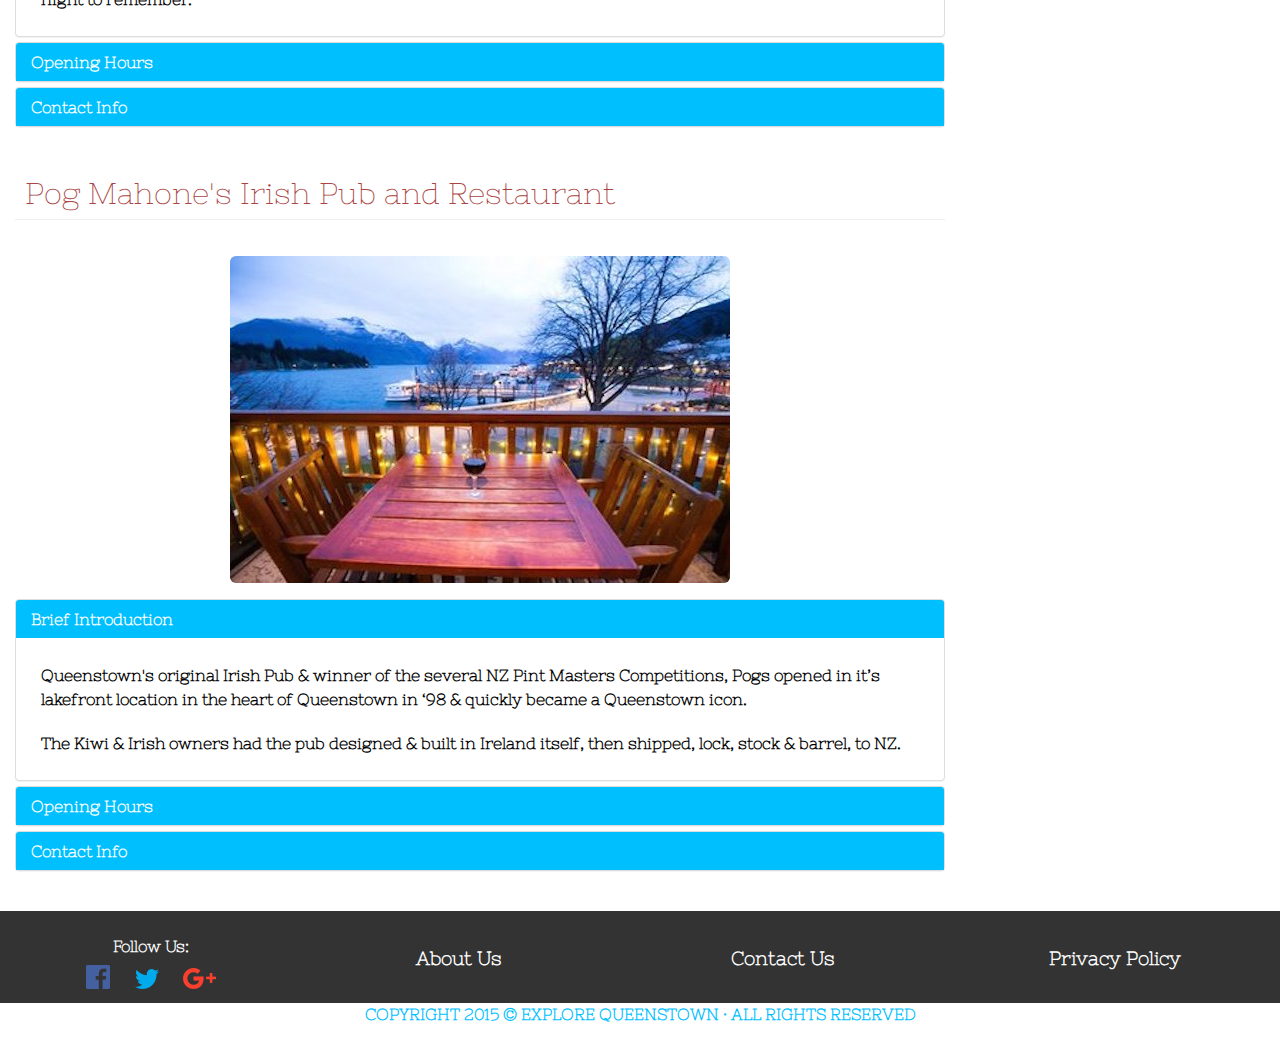
<file: food-drink.html>
<!DOCTYPE html>
<html lang="en">
<head>
  <meta charset="utf-8">
  <meta http-equiv="X-UA-Compatible" content="IE=edge">
  <meta name="viewport" content="width=device-width, initial-scale=1">
  <link rel="stylesheet" href="https://maxcdn.bootstrapcdn.com/bootstrap/3.3.5/css/bootstrap.min.css" crossorigin="anonymous">
  <meta name="description" content="Explore Queenstown - the topmost website providing the information of activities and sports, accommodation, food and drink and other things for any Queenstown tourists. ">
  <meta name="robots" content="follow, index"> 
  <title>Food and Drink | Explore Queenstown</title>
  <link href='https://fonts.googleapis.com/css?family=Nixie+One' rel='stylesheet' type='text/css'>
  <link rel="stylesheet" type="text/css" href="css/style.css">
</head>
<body id="food-drink" data-spy="scroll" data-target="#scroll_food">
    <header>
        <nav class="navbar navbar-default">
          <div class="container-fluid">
            <!-- Brand and toggle get grouped for better mobile display -->
            <div class="navbar-header">
              <button type="button" class="navbar-toggle collapsed" data-toggle="collapse" data-target="#navbar-collapse-1" aria-expanded="false">
                <span class="sr-only">Toggle navigation</span>
                <span class="icon-bar"></span>
                <span class="icon-bar"></span>
                <span class="icon-bar"></span>
              </button>
              <a class="navbar-brand" href="index.html">
                <span>Explore</span>
                <span>Queenstown</span>
              </a>
            </div>

            <!-- Collect the nav links, forms, and other content for toggling -->
            <div class="collapse navbar-collapse" id="navbar-collapse-1">
              <ul class="nav nav-pills nav-justified">
                <li><a href="index.html">Home<span class="sr-only"></span></a>
                </li>
                <li class="dropdown">
                  <a href="bungy.html" class="dropdown-toggle disabled" data-toggle="dropdown" role="button" aria-haspopup="true" aria-expanded="false">Activities
                  </a>
                  <ul class="dropdown-menu">
                    <li><a href="bungy.html">Bungy Jump</a></li>
                    <li><a href="skydiving.html">Skydiving</a></li>
                    <li><a href="skydiving.html">Ski | Snowboard</a></li>
                    <li><a href="skydiving.html">Rafting</a></li>
                    <li><a href="skydiving.html">Hiking</a></li>
                    <li><a href="skydiving.html">Golf</a></li>
                  </ul>     
                </li>
                <li><a href="food-drink.html">Food | Drink<span class="sr-only"></span></a></li>
                <li><a href="live.html">Accommodation<span class="sr-only"></span></a></li>
                <li>
                   <form class="navbar-form navbar-right">
                        <div class="form-group">
                          <input type="text" class="form-control" placeholder="Search">
                        </div>
                        <button type="submit" class="btn btn-warning">Go</button>
                    </form>
                </li>
              </ul>
         
            </div><!-- /.navbar-collapse -->
          </div><!-- /.container-fluid -->
        </nav>
    </header>

    <main>
        <ol class="breadcrumb">
          <li><a href="index.html">Home</a></li>
          <li>Food &amp; Drink</li>
        </ol>
        
        <div class="container-fluid">
            <div class="row">
                <section class="col col-sm-9">
                    
                    <div id="Prime_Waterfront">
                        <h2 class="page-header text-danger h2">Prime Waterfront Restaurant and Bar</h2>
                        <div class="food_img">
                            <img src="images/queenstown_food_sm.jpg" class="img-responsive center-block img-rounded" alt="Prime Waterfront Restaurant and Bar">
                        </div> 
                        
                        <div class="panel-group" id="accordion0" role="tablist" aria-multiselectable="true">
                        <!-- collapseZero -->
                        <div class="panel panel-default">
                            <a role="button" data-toggle="collapse" data-parent="#accordion0" href="#collapseZero" aria-expanded="true" aria-controls="collapseZero">
                                <div class="panel-heading" role="tab" id="headingZero">
                                    <h4 class="panel-title">
                                        Live Music Every Night 
                                    </h4>
                                </div> <!-- panel-heading -->
                            </a>
                            <div id="collapseZero" class="panel-collapse collapse in" role="tabpanel" aria-labelledby="headingZero">
                                <div class="panel-body">
                                    <p>Prime Waterfront Restaurant and Bar offers live music every night. We invite local and international musicians to perform great music.</p>
                                    <p>Enjoy your food and drink and happy time with us, with the great music. Relax and this is life.</p>
                                    <div class="panel-footer">
                                        <audio controls>
                                          <source src="melanie.mp3" type="audio/mpeg">
                                        Your browser does not support the audio element.
                                        </audio>
                                    </div><!-- .panel-footer -->
                                </div>
                            </div><!-- #collapseZero -->
                        </div><!-- .panel panel-default -->
                            
                        <div class="panel panel-default">
                            <a role="button" data-toggle="collapse" data-parent="#accordion0" href="#collapseOne" aria-expanded="false" aria-controls="collapseOne">
                                <div class="panel-heading" role="tab" id="headingOne">
                                    <h4 class="panel-title">
                                        Brief Introduction 
                                    </h4>
                                </div> <!-- panel-heading -->
                            </a>
                            <div id="collapseOne" class="panel-collapse collapse" role="tabpanel" aria-labelledby="headingOne">
                                <div class="panel-body">
                                    <p>Prime Waterfront Restaurant and Bar is located on the water's edge with panoramic lake and mountain views.</p>
                                    <p>Prime's chef specialises in char-grilled steak and seafood – you can even bring your own freshly-caught trout for the chefs to cook. </p>
                                    <p>Prime's drinks list features many local pinot noir labels as well as cocktails and numerous beers to choose from. </p>
                                </div>
                            </div><!-- #collapseOne -->
                        </div><!-- .panel panel-default -->
                            
                      <div class="panel panel-default">
                        <a class="collapsed" role="button" data-toggle="collapse" data-parent="#accordion0" href="#collapseTwo" aria-expanded="false" aria-controls="collapseTwo">
                            <div class="panel-heading" role="tab" id="headingTwo">
                              <h4 class="panel-title">Opening Hours</h4>
                            </div>
                        </a>
                        <div id="collapseTwo" class="panel-collapse collapse" role="tabpanel" aria-labelledby="headingTwo">
                          <div class="panel-body">
                            <p>Open for dinner and drinks nightly from 5pm.</p>
                          </div>
                        </div><!-- #collapseTwo -->
                      </div><!-- .panel panel-default -->
                            
                      <div class="panel panel-default">
                        <a class="collapsed" role="button" data-toggle="collapse" data-parent="#accordion0" href="#collapseThree" aria-expanded="false" aria-controls="collapseThree">
                            <div class="panel-heading" role="tab" id="headingThree">
                              <h4 class="panel-title">Contact Info</h4>
                            </div>
                        </a>
                        <div id="collapseThree" class="panel-collapse collapse" role="tabpanel" aria-labelledby="headingThree">
                          <div class="panel-body">
                              <!-- Table -->
                              <table class="table">
                                  <tbody>
                                      <tr class="success">
                                          <th scope="row">Contact: </th>
                                          <td>Mark Jessop</td>
                                      </tr>
                                      <tr class="info">
                                          <th scope="row">Mobile: </th>
                                          <td>+64 27 432 0164</td>
                                      </tr>
                                      <tr class="warning">
                                          <th scope="row">Address: </th>
                                          <td>Upstairs 2 Rees Street 
Queenstown</td>
                                      </tr>
                                  </tbody>
                              </table>
                          </div><!-- .panel-body  -->
                        </div><!-- #collapseThree -->
                      </div><!-- panel panel-default -->
                    </div> <!-- panel-group #accordin -->
                    </div><!-- #Prime_Waterfront -->
                    
                    <div id="Kiwi_Crawl">
                        <h2 class="page-header text-danger h2">Kiwi Crawl Bar Crawl</h2>
                        <div class="food_img">
                            <img src="images/kiwi_crawl.png" class="img-responsive center-block img-rounded" alt="Kiwi Crawl Bar Crawl">
                        </div> 
                        
                        <div class="panel-group" id="accordion2" role="tablist" aria-multiselectable="true">
                        <div class="panel panel-default">
                            <a role="button" data-toggle="collapse" data-parent="#accordion2" href="#collapseOne2" aria-expanded="true" aria-controls="collapseOne2">
                                <div class="panel-heading" role="tab" id="headingOne2">
                                    <h4 class="panel-title">
                                        Brief Introduction 
                                    </h4>
                                </div> <!-- panel-heading -->
                            </a>
                            <div id="collapseOne2" class="panel-collapse collapse in" role="tabpanel" aria-labelledby="headingOne2">
                                <div class="panel-body">
                                    <p>Kiwi Crawl is Queenstown's most popular Bar Crawl, Ice Bar Crawl and Party Cruise &amp; Crawl.</p>
                                    <p>Kiwi Crawl's entertaining guides will take you on a tour of the best party spots in Queenstown and show you a night to remember.</p>
                                </div>
                            </div><!-- #collapseOne2 -->
                        </div><!-- .panel panel-default -->
                            
                      <div class="panel panel-default">
                        <a class="collapsed" role="button" data-toggle="collapse" data-parent="#accordion2" href="#collapseTwo2" aria-expanded="false" aria-controls="collapseTwo2">
                            <div class="panel-heading" role="tab" id="headingTwo2">
                              <h4 class="panel-title">Opening Hours</h4>
                            </div>
                        </a>
                        <div id="collapseTwo2" class="panel-collapse collapse" role="tabpanel" aria-labelledby="headingTwo2">
                          <div class="panel-body">
                            <p>Starts 9pm to midnight everyday.</p>
                          </div>
                        </div><!-- #collapseTwo2 -->
                      </div><!-- .panel panel-default -->
                            
                      <div class="panel panel-default">
                        <a class="collapsed" role="button" data-toggle="collapse" data-parent="#accordion2" href="#collapseThree2" aria-expanded="false" aria-controls="collapseThree2">
                            <div class="panel-heading" role="tab" id="headingThree2">
                              <h4 class="panel-title">Contact Info</h4>
                            </div>
                        </a>
                        <div id="collapseThree2" class="panel-collapse collapse" role="tabpanel" aria-labelledby="headingThree2">
                          <div class="panel-body">
                              <!-- Table -->
                              <table class="table">
                                  <tbody>
                                      <tr class="success">
                                          <th scope="row">Contact: </th>
                                          <td>Gavin Larsen</td>
                                      </tr>
                                      <tr class="info">
                                          <th scope="row">Phone: </th>
                                          <td>0800 227 295</td>
                                      </tr>
                                      <tr class="warning">
                                          <th scope="row">Address: </th>
                                          <td>36 Shotover St. Queenstown</td>
                                      </tr>
                                  </tbody>
                              </table>
                          </div> <!-- .panel-body  -->
                        </div><!-- #collapseThree2 -->
                      </div><!-- panel panel-default -->
                    </div> <!-- panel-group #accordin2 -->
                    </div><!-- #Kiwi_Crawl -->
                    
                    <div id="Pog_Mahone">
                        <h2 class="page-header text-danger h2">Pog Mahone's Irish Pub and Restaurant</h2>
                        <div class="food_img">
                            <img src="images/irish_pub.jpg" class="img-responsive center-block img-rounded" alt="Pog Mahone's Irish Pub and Restaurant">
                        </div> 
                        
                        <div class="panel-group" id="accordion3" role="tablist" aria-multiselectable="true">
                        <div class="panel panel-default">
                            <a role="button" data-toggle="collapse" data-parent="#accordion3" href="#collapseOne3" aria-expanded="true" aria-controls="collapseOne3">
                                <div class="panel-heading" role="tab" id="headingOne3">
                                    <h4 class="panel-title">
                                        Brief Introduction 
                                    </h4>
                                </div> <!-- panel-heading -->
                            </a>
                            <div id="collapseOne3" class="panel-collapse collapse in" role="tabpanel" aria-labelledby="headingOne3">
                                <div class="panel-body">
                                    <p>Queenstown's original Irish Pub &amp; winner of the several NZ Pint Masters Competitions, Pogs opened in it’s lakefront location in the heart of Queenstown in ‘98 &amp; quickly became a Queenstown icon.</p>

                                    <p>The Kiwi &amp; Irish owners had the pub designed &amp; built in Ireland itself, then shipped, lock, stock &amp; barrel, to NZ.</p>
                                </div>
                            </div><!-- #collapseOne3 -->
                        </div><!-- .panel panel-default -->
                            
                      <div class="panel panel-default">
                        <a class="collapsed" role="button" data-toggle="collapse" data-parent="#accordion3" href="#collapseTwo3" aria-expanded="false" aria-controls="collapseTwo3">
                            <div class="panel-heading" role="tab" id="headingTwo3">
                              <h4 class="panel-title">Opening Hours</h4>
                            </div>
                        </a>
                        <div id="collapseTwo3" class="panel-collapse collapse" role="tabpanel" aria-labelledby="headingTwo3">
                          <div class="panel-body">
                            <p>Open from 11.30am til late.</p>
                          </div>
                        </div><!-- #collapseTwo3 -->
                      </div><!-- .panel panel-default -->
                            
                      <div class="panel panel-default">
                        <a class="collapsed" role="button" data-toggle="collapse" data-parent="#accordion3" href="#collapseThree3" aria-expanded="false" aria-controls="collapseThree3">
                            <div class="panel-heading" role="tab" id="headingThree3">
                              <h4 class="panel-title">Contact Info</h4>
                            </div>
                        </a>
                        <div id="collapseThree3" class="panel-collapse collapse" role="tabpanel" aria-labelledby="headingThree3">
                          <div class="panel-body">
                              <!-- Table -->
                              <table class="table">
                                  <tbody>
                                      <tr class="success">
                                          <th scope="row">Contact: </th>
                                          <td>Reservations</td>
                                      </tr>
                                      <tr class="info">
                                          <th scope="row">Phone: </th>
                                          <td>+64 3 442 5382</td>
                                      </tr>
                                      <tr class="warning">
                                          <th scope="row">Address: </th>
                                          <td>14 Rees St Queenstown</td>
                                      </tr>
                                  </tbody>
                              </table>
                          </div> <!-- .panel-body  -->
                        </div><!-- #collapseThree3 -->
                      </div><!-- panel panel-default -->
                    </div> <!-- panel-group #accordin3 -->
                    </div><!-- #Pog_Mahone -->
                    
                </section>
                
                <section class="col col-sm-3 hidden-xs" id="scroll_food">
                    <ul class="nav nav-list nav-center list-group" data-spy="affix" data-offset="100">           
                      <li class="list-group-item active"><a href="#Prime_Waterfront" >Prime Waterfront Restaurant</a></li>
                      <li class="list-group-item"><a href="#Kiwi_Crawl">Kiwi Crawl Bar</a></li>
                      <li class="list-group-item"><a href="#Pog_Mahone">Pog Mahone's Irish Pub</a></li>
                    </ul>
                </section>
            </div><!-- row -->
        </div><!-- container-fluid -->
        

    </main>
    
    <footer>
        <div id="footer-nav">
            <ul class="nav nav-pills nav-justified">
                <li role="presentation" id="social">
                    Follow Us:
                        <ul>
                            <li>
                                <a href="https://www.facebook.com/yanwei.jiang.96" target="_blank"><img src=images/Facebook.png alt="facebook icon">
                                </a>
                            </li>
                            <li>
                                <a href="https://plus.google.com/u/0/" target="_blank"><img src=images/Twitter.png alt="twitter icon"></a>
                            </li>
                            <li>
                                <a href="https://plus.google.com/u/0/" target="_blank"><img src=images/GooglePlus.png alt="google plus icon"></a>
                            </li>
                        </ul>
                </li>
                
                <li role="presentation"><a href="about.html"><span>About Us</span></a></li>
                <li role="presentation"><a href="contact.html"><span>Contact Us</span></a></li>
                <li role="presentation"><a href="privacy.html"><span>Privacy Policy</span></a></li>
            </ul>
        </div> <!--footer-nav-->
        <div id="legal">
            <span>COPYRIGHT 2015 &copy; EXPLORE QUEENSTOWN · ALL RIGHTS RESERVED</span>
        </div>
    </footer>
    <!-- jQuery (necessary for Bootstrap's JavaScript plugins) -->
    <script src="https://ajax.googleapis.com/ajax/libs/jquery/1.11.3/jquery.min.js"></script>
    <!-- Latest compiled and minified JavaScript -->
    <script src="https://maxcdn.bootstrapcdn.com/bootstrap/3.3.5/js/bootstrap.min.js" crossorigin="anonymous"></script>
    <script src="js/script.js"></script>    
</body>
</html>
</file>
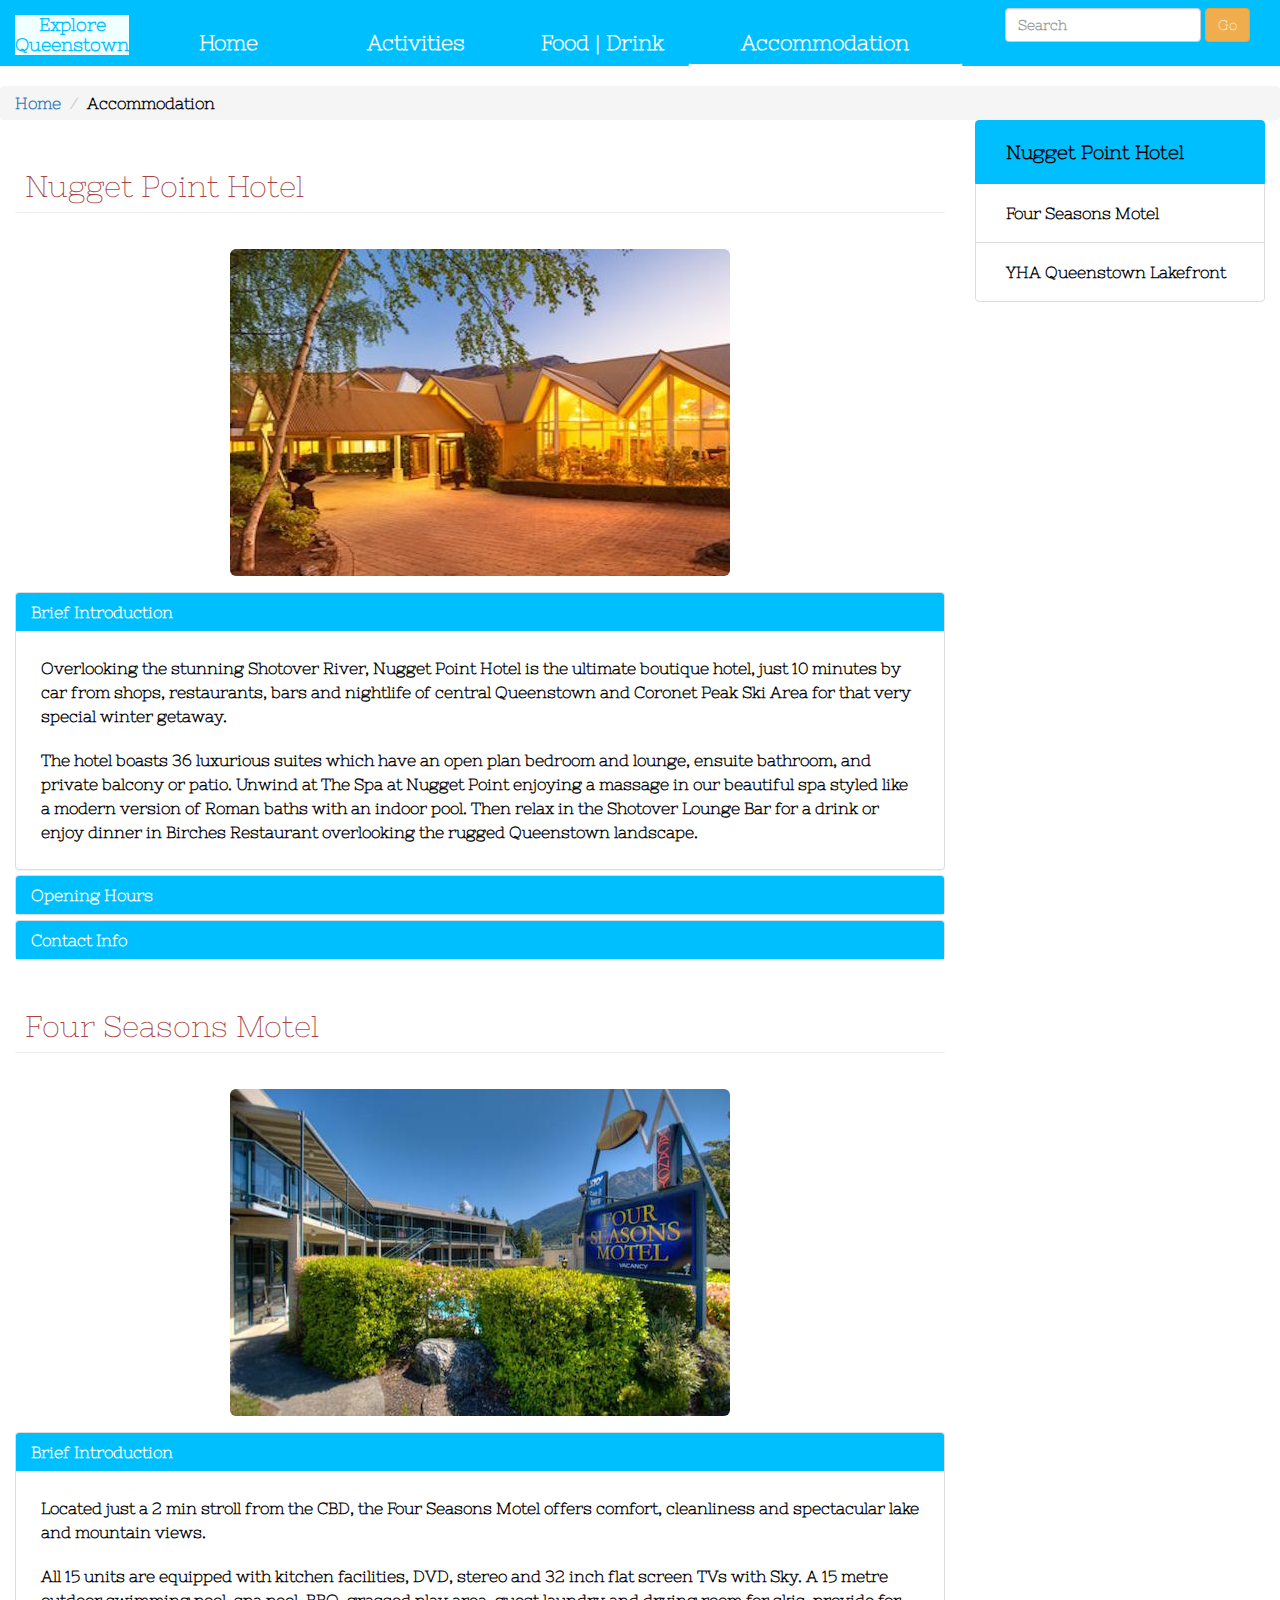
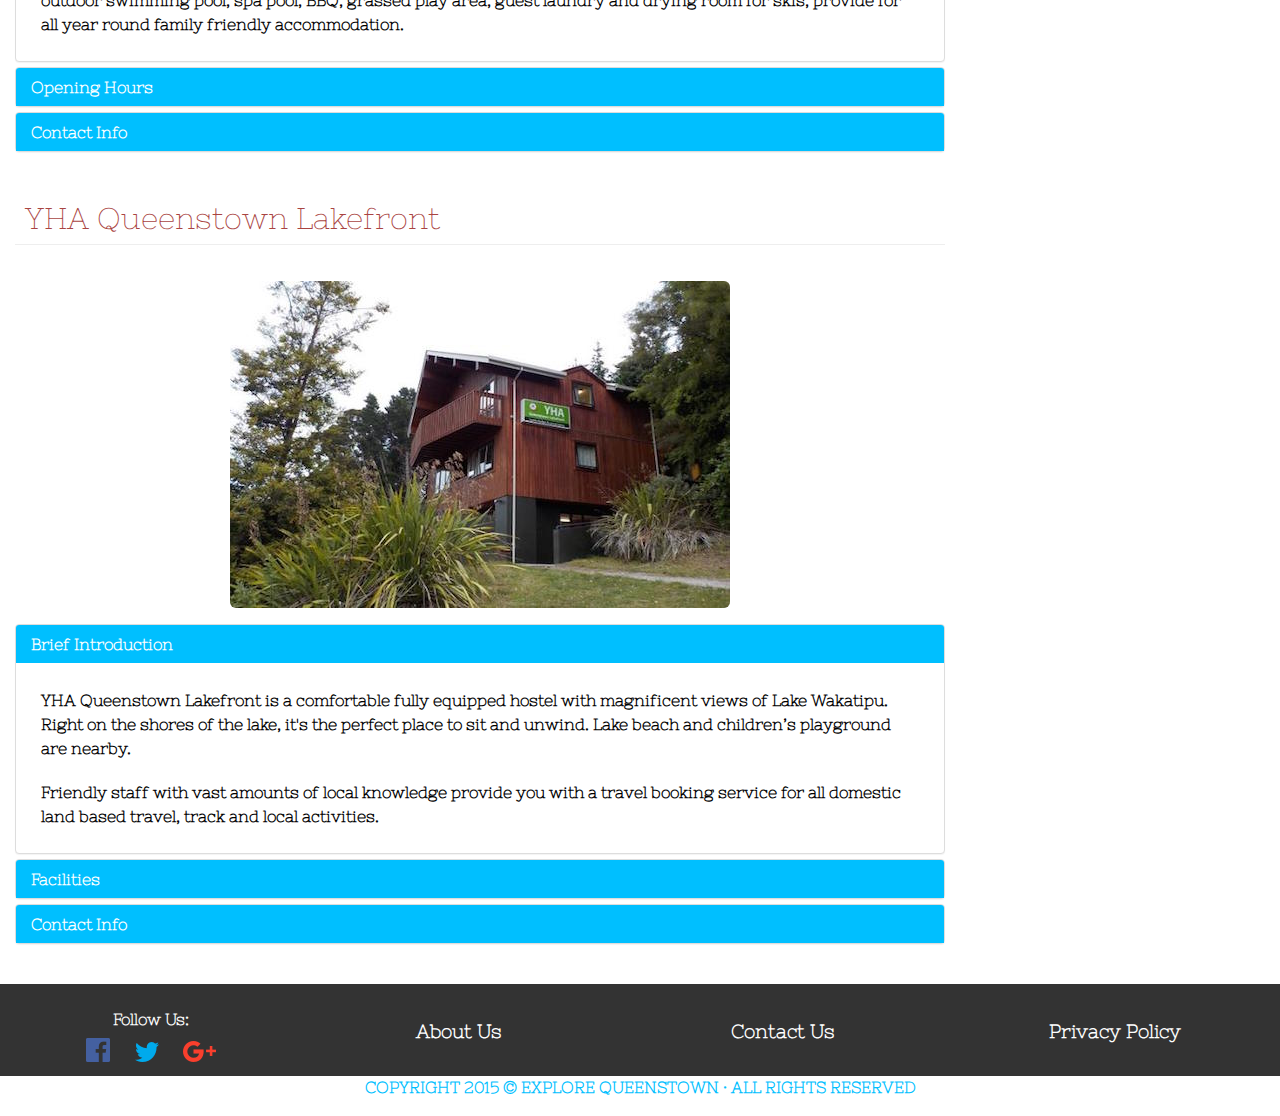
<file: live.html>
<!DOCTYPE html>
<html lang="en">
<head>
  <meta charset="utf-8">
  <meta http-equiv="X-UA-Compatible" content="IE=edge">
  <meta name="viewport" content="width=device-width, initial-scale=1">
  <link rel="stylesheet" href="https://maxcdn.bootstrapcdn.com/bootstrap/3.3.5/css/bootstrap.min.css" crossorigin="anonymous">
  <meta name="description" content="Explore Queenstown - the topmost website providing the information of activities and sports, accommodation, food and drink and other things for any Queenstown tourists. ">
  <meta name="robots" content="follow, index"> 
  <title>Accommodation | Explore Queenstown</title>
  <link href='https://fonts.googleapis.com/css?family=Nixie+One' rel='stylesheet' type='text/css'>
  <link rel="stylesheet" type="text/css" href="css/style.css">
</head>
<body id="accommodation" data-spy="scroll" data-target="#scroll_live">
    <header>
        <nav class="navbar navbar-default">
          <div class="container-fluid">
            <!-- Brand and toggle get grouped for better mobile display -->
            <div class="navbar-header">
              <button type="button" class="navbar-toggle collapsed" data-toggle="collapse" data-target="#navbar-collapse-1" aria-expanded="false">
                <span class="sr-only">Toggle navigation</span>
                <span class="icon-bar"></span>
                <span class="icon-bar"></span>
                <span class="icon-bar"></span>
              </button>
              <a class="navbar-brand" href="index.html">
                <span>Explore</span>
                <span>Queenstown</span>
              </a>
            </div>

            <!-- Collect the nav links, forms, and other content for toggling -->
            <div class="collapse navbar-collapse" id="navbar-collapse-1">
              <ul class="nav nav-pills nav-justified">
                <li><a href="index.html">Home<span class="sr-only"></span></a>
                </li>
                <li class="dropdown">
                  <a href="bungy.html" class="dropdown-toggle disabled" data-toggle="dropdown" role="button" aria-haspopup="true" aria-expanded="false">Activities
                  </a>
                  <ul class="dropdown-menu">
                    <li><a href="bungy.html">Bungy Jump</a></li>
                    <li><a href="skydiving.html">Skydiving</a></li>
                    <li><a href="skydiving.html">Ski | Snowboard</a></li>
                    <li><a href="skydiving.html">Rafting</a></li>
                    <li><a href="skydiving.html">Hiking</a></li>
                    <li><a href="skydiving.html">Golf</a></li>
                  </ul>     
                </li>
                <li><a href="food-drink.html">Food | Drink<span class="sr-only"></span></a></li>
                <li><a href="live.html">Accommodation<span class="sr-only"></span></a></li>
                <li>
                   <form class="navbar-form navbar-right">
                        <div class="form-group">
                          <input type="text" class="form-control" placeholder="Search">
                        </div>
                        <button type="submit" class="btn btn-warning">Go</button>
                    </form>
                </li>
              </ul>
         
            </div><!-- /.navbar-collapse -->
          </div><!-- /.container-fluid -->
        </nav>
    </header>

    <main>
        <ol class="breadcrumb">
          <li><a href="index.html">Home</a></li>
          <li>Accommodation</li>
        </ol>
        
        <div class="container-fluid">
            <div class="row">
                <section class="col col-sm-9">
                    
                    <div id="Nugget_Point">
                        <h2 class="page-header text-danger h2">Nugget Point Hotel</h2>
                        <div class="food_img">
                            <img src="images/nugget_point.jpg" class="img-responsive center-block img-rounded" alt="Nugget Point Hotel">
                        </div> 
                        
                        <div class="panel-group" id="accordion" role="tablist" aria-multiselectable="true">
                        <div class="panel panel-default">
                            <a role="button" data-toggle="collapse" data-parent="#accordion" href="#collapseOne" aria-expanded="true" aria-controls="collapseOne">
                                <div class="panel-heading" role="tab" id="headingOne">
                                    <h4 class="panel-title">
                                        Brief Introduction 
                                    </h4>
                                </div> <!-- panel-heading -->
                            </a>
                            <div id="collapseOne" class="panel-collapse collapse in" role="tabpanel" aria-labelledby="headingOne">
                                <div class="panel-body">
                                    <p>Overlooking the stunning Shotover River, Nugget Point Hotel is the ultimate boutique hotel, just 10 minutes by car from shops, restaurants, bars and nightlife of central Queenstown and Coronet Peak Ski Area for that very special winter getaway.</p>
                                    <p>The hotel boasts 36 luxurious suites which have an open plan bedroom and lounge, ensuite bathroom, and private balcony or patio. Unwind at The Spa at Nugget Point enjoying a massage in our beautiful spa styled like a modern version of Roman baths with an indoor pool. Then relax in the Shotover Lounge Bar for a drink or enjoy dinner in Birches Restaurant overlooking the rugged Queenstown landscape. </p>
                                </div>
                            </div><!-- #collapseOne -->
                        </div><!-- .panel panel-default -->
                            
                      <div class="panel panel-default">
                        <a class="collapsed" role="button" data-toggle="collapse" data-parent="#accordion" href="#collapseTwo" aria-expanded="false" aria-controls="collapseTwo">
                            <div class="panel-heading" role="tab" id="headingTwo">
                              <h4 class="panel-title">Opening Hours</h4>
                            </div>
                        </a>
                        <div id="collapseTwo" class="panel-collapse collapse" role="tabpanel" aria-labelledby="headingTwo">
                          <div class="panel-body">
                            <p>The hotel is open all year round and reception hours are from 6.30am to 10.30pm daily.</p>
                          </div>
                        </div><!-- #collapseTwo -->
                      </div><!-- .panel panel-default -->
                            
                      <div class="panel panel-default">
                        <a class="collapsed" role="button" data-toggle="collapse" data-parent="#accordion" href="#collapseThree" aria-expanded="false" aria-controls="collapseThree">
                            <div class="panel-heading" role="tab" id="headingThree">
                              <h4 class="panel-title">Contact Info</h4>
                            </div>
                        </a>
                        <div id="collapseThree" class="panel-collapse collapse" role="tabpanel" aria-labelledby="headingThree">
                          <div class="panel-body">
                              <!-- Table -->
                              <table class="table">
                                  <tbody>
                                      <tr class="success">
                                          <th scope="row">Contact: </th>
                                          <td>Damien Rice</td>
                                      </tr>
                                      <tr class="info">
                                          <th scope="row">Phone: </th>
                                          <td>+64 3 441 0288</td>
                                      </tr>
                                      <tr class="warning">
                                          <th scope="row">Address: </th>
                                          <td>146 Arthurs Point Road
Queenstown</td>
                                      </tr>
                                  </tbody>
                              </table>
                          </div><!-- .panel-body  -->
                        </div><!-- #collapseThree -->
                      </div><!-- panel panel-default -->
                    </div> <!-- panel-group #accordin -->
                    </div><!-- #Nugget_Point -->
                    
                    <div id="Four_Seasons">
                        <h2 class="page-header text-danger h2">Four Seasons Motel</h2>
                        <div class="food_img">
                            <img src="images/four_seasons.jpg" class="img-responsive center-block img-rounded" alt="Four Seasons Motel">
                        </div> 
                        
                        <div class="panel-group" id="accordion2" role="tablist" aria-multiselectable="true">
                        <div class="panel panel-default">
                            <a role="button" data-toggle="collapse" data-parent="#accordion2" href="#collapseOne2" aria-expanded="true" aria-controls="collapseOne2">
                                <div class="panel-heading" role="tab" id="headingOne2">
                                    <h4 class="panel-title">
                                        Brief Introduction 
                                    </h4>
                                </div> <!-- panel-heading -->
                            </a>
                            <div id="collapseOne2" class="panel-collapse collapse in" role="tabpanel" aria-labelledby="headingOne2">
                                <div class="panel-body">
                                    <p>Located just a 2 min stroll from the CBD, the Four Seasons Motel offers comfort, cleanliness and spectacular lake and mountain views.</p>
                                    <p>All 15 units are equipped with kitchen facilities, DVD, stereo and 32 inch flat screen TVs with Sky. A 15 metre outdoor swimming pool, spa pool, BBQ, grassed play area, guest laundry and drying room for skis, provide for all year round family friendly accommodation.</p>
                                </div>
                            </div><!-- #collapseOne2 -->
                        </div><!-- .panel panel-default -->
                            
                      <div class="panel panel-default">
                        <a class="collapsed" role="button" data-toggle="collapse" data-parent="#accordion2" href="#collapseTwo2" aria-expanded="false" aria-controls="collapseTwo2">
                            <div class="panel-heading" role="tab" id="headingTwo2">
                              <h4 class="panel-title">Opening Hours</h4>
                            </div>
                        </a>
                        <div id="collapseTwo2" class="panel-collapse collapse" role="tabpanel" aria-labelledby="headingTwo2">
                          <div class="panel-body">
                              <p>Our office is open from 8am until 8.30pm daily</p>
                              <p>Please contact us if you are going to be arriving outside these hours so we can arrange for you to collect your key.</p>
                          </div>
                        </div><!-- #collapseTwo2 -->
                      </div><!-- .panel panel-default -->
                            
                      <div class="panel panel-default">
                        <a class="collapsed" role="button" data-toggle="collapse" data-parent="#accordion2" href="#collapseThree2" aria-expanded="false" aria-controls="collapseThree2">
                            <div class="panel-heading" role="tab" id="headingThree2">
                              <h4 class="panel-title">Contact Info</h4>
                            </div>
                        </a>
                        <div id="collapseThree2" class="panel-collapse collapse" role="tabpanel" aria-labelledby="headingThree2">
                          <div class="panel-body">
                              <!-- Table -->
                              <table class="table">
                                  <tbody>
                                      <tr class="success">
                                          <th scope="row">Contact: </th>
                                          <td>Rose and Wayne Hill</td>
                                      </tr>
                                      <tr class="info">
                                          <th scope="row">Phone: </th>
                                          <td>+64 3 442 8953</td>
                                      </tr>
                                      <tr class="warning">
                                          <th scope="row">Address: </th>
                                          <td>12 Stanley St. Queenstown</td>
                                      </tr>
                                  </tbody>
                              </table>
                          </div> <!-- .panel-body  -->
                        </div><!-- #collapseThree2 -->
                      </div><!-- panel panel-default -->
                    </div> <!-- panel-group #accordin2 -->
                    </div><!-- #Four_Seasons -->
                    
                    <div id="YHA">
                        <h2 class="page-header text-danger h2">YHA Queenstown Lakefront</h2>
                        <div class="food_img">
                            <img src="images/yha.jpg" class="img-responsive center-block img-rounded" alt="YHA Queenstown Lakefront">
                        </div> 
                        
                        <div class="panel-group" id="accordion3" role="tablist" aria-multiselectable="true">
                        <div class="panel panel-default">
                            <a role="button" data-toggle="collapse" data-parent="#accordion3" href="#collapseOne3" aria-expanded="true" aria-controls="collapseOne3">
                                <div class="panel-heading" role="tab" id="headingOne3">
                                    <h4 class="panel-title">
                                        Brief Introduction 
                                    </h4>
                                </div> <!-- panel-heading -->
                            </a>
                            <div id="collapseOne3" class="panel-collapse collapse in" role="tabpanel" aria-labelledby="headingOne3">
                                <div class="panel-body">
                                    <p>YHA Queenstown Lakefront is a comfortable fully equipped hostel with magnificent views of Lake Wakatipu. Right on the shores of the lake, it's the perfect place to sit and unwind. Lake beach and children’s playground are nearby. </p>

                                    <p>Friendly staff with vast amounts of local knowledge provide you with a travel booking service for all domestic land based travel, track and local activities.</p>
                                </div>
                            </div><!-- #collapseOne3 -->
                        </div><!-- .panel panel-default -->
                            
                      <div class="panel panel-default">
                        <a class="collapsed" role="button" data-toggle="collapse" data-parent="#accordion3" href="#collapseTwo3" aria-expanded="false" aria-controls="collapseTwo3">
                            <div class="panel-heading" role="tab" id="headingTwo3">
                              <h4 class="panel-title">Facilities</h4>
                            </div>
                        </a>
                        <div id="collapseTwo3" class="panel-collapse collapse" role="tabpanel" aria-labelledby="headingTwo3">
                          <div class="panel-body">
                            <p>guest Internet access,TV room, common room, fully equipped self catering kitchen, luggage &amp; ski storage, lockers available, full laundry facilities, library exchange, car parking, bicycle storage, disabled facilities, BBQ.</p>
                          </div>
                        </div><!-- #collapseTwo3 -->
                      </div><!-- .panel panel-default -->
                            
                      <div class="panel panel-default">
                        <a class="collapsed" role="button" data-toggle="collapse" data-parent="#accordion3" href="#collapseThree3" aria-expanded="false" aria-controls="collapseThree3">
                            <div class="panel-heading" role="tab" id="headingThree3">
                              <h4 class="panel-title">Contact Info</h4>
                            </div>
                        </a>
                        <div id="collapseThree3" class="panel-collapse collapse" role="tabpanel" aria-labelledby="headingThree3">
                          <div class="panel-body">
                              <!-- Table -->
                              <table class="table">
                                  <tbody>
                                      <tr class="success">
                                          <th scope="row">Contact: </th>
                                          <td>Reservations</td>
                                      </tr>
                                      <tr class="info">
                                          <th scope="row">Phone: </th>
                                          <td>+64 3 442 8413</td>
                                      </tr>
                                      <tr class="warning">
                                          <th scope="row">Address: </th>
                                          <td>88-90 Lake Esplanade, Queenstown</td>
                                      </tr>
                                  </tbody>
                              </table>
                          </div> <!-- .panel-body  -->
                        </div><!-- #collapseThree3 -->
                      </div><!-- panel panel-default -->
                    </div> <!-- panel-group #accordin3 -->
                    </div><!-- #YHA -->
                    
                </section>
                
                <section class="col col-sm-3 hidden-xs" id="scroll_live">
                    <ul class="nav nav-list nav-center list-group" data-spy="affix" data-offset="100">           
                      <li class="list-group-item active"><a href="#Nugget_Point" >Nugget Point Hotel</a></li>
                      <li class="list-group-item"><a href="#Four_Seasons">Four Seasons Motel</a></li>
                      <li class="list-group-item"><a href="#YHA">YHA Queenstown Lakefront</a></li>
                    </ul>
                </section>
            </div><!-- row -->
        </div><!-- container-fluid -->
        

    </main>
    
    <footer>
        <div id="footer-nav">
            <ul class="nav nav-pills nav-justified">
                <li role="presentation" id="social">
                    Follow Us:
                        <ul>
                            <li>
                                <a href="https://www.facebook.com/yanwei.jiang.96" target="_blank"><img src=images/Facebook.png alt="facebook icon">
                                </a>
                            </li>
                            <li>
                                <a href="https://plus.google.com/u/0/" target="_blank"><img src=images/Twitter.png alt="twitter icon"></a>
                            </li>
                            <li>
                                <a href="https://plus.google.com/u/0/" target="_blank"><img src=images/GooglePlus.png alt="google plus icon"></a>
                            </li>
                        </ul>
                </li>
                
                <li role="presentation"><a href="about.html"><span>About Us</span></a></li>
                <li role="presentation"><a href="contact.html"><span>Contact Us</span></a></li>
                <li role="presentation"><a href="privacy.html"><span>Privacy Policy</span></a></li>
            </ul>
        </div> <!--footer-nav-->
        <div id="legal">
            <span>COPYRIGHT 2015 &copy; EXPLORE QUEENSTOWN · ALL RIGHTS RESERVED</span>
        </div>
    </footer>
    <!-- jQuery (necessary for Bootstrap's JavaScript plugins) -->
    <script src="https://ajax.googleapis.com/ajax/libs/jquery/1.11.3/jquery.min.js"></script>
    <!-- Latest compiled and minified JavaScript -->
    <script src="https://maxcdn.bootstrapcdn.com/bootstrap/3.3.5/js/bootstrap.min.js" crossorigin="anonymous"></script>
    <script src="js/script.js"></script>    
</body>
</html>
</file>
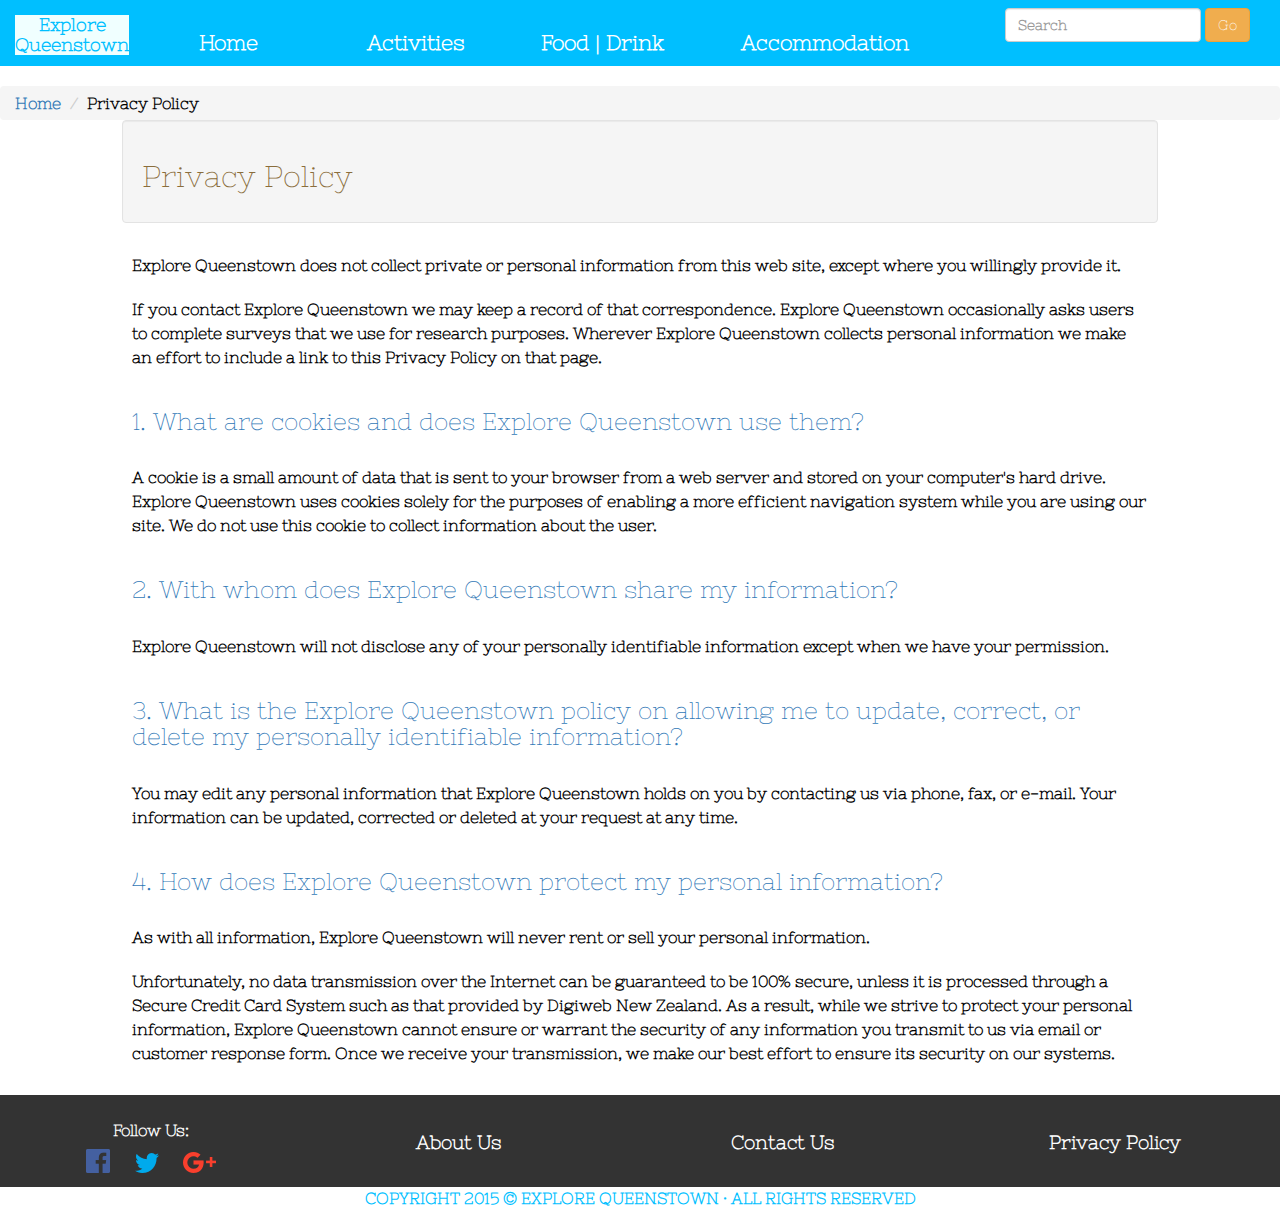
<file: privacy.html>
<!DOCTYPE html>
<html lang="en">
<head>
  <meta charset="utf-8">
  <meta http-equiv="X-UA-Compatible" content="IE=edge">
  <meta name="viewport" content="width=device-width, initial-scale=1">
  <link rel="stylesheet" href="https://maxcdn.bootstrapcdn.com/bootstrap/3.3.5/css/bootstrap.min.css" crossorigin="anonymous">
  <meta name="description" content="Explore Queenstown - the topmost website providing the information of activities and sports, accommodation, food and drink and other things for any Queenstown tourists. ">
  <meta name="robots" content="follow, index"> 
  <title>Privacy Policy | Explore Queenstown</title>
  <link href='https://fonts.googleapis.com/css?family=Nixie+One' rel='stylesheet' type='text/css'>
  <link rel="stylesheet" type="text/css" href="css/style.css">
</head>
<body id="privacy">
    <header>
        <nav class="navbar navbar-default">
          <div class="container-fluid">
            <!-- Brand and toggle get grouped for better mobile display -->
            <div class="navbar-header">
              <button type="button" class="navbar-toggle collapsed" data-toggle="collapse" data-target="#navbar-collapse-1" aria-expanded="false">
                <span class="sr-only">Toggle navigation</span>
                <span class="icon-bar"></span>
                <span class="icon-bar"></span>
                <span class="icon-bar"></span>
              </button>
              <a class="navbar-brand" href="index.html">
                <span>Explore</span>
                <span>Queenstown</span>
              </a>
            </div>

            <!-- Collect the nav links, forms, and other content for toggling -->
            <div class="collapse navbar-collapse" id="navbar-collapse-1">
              <ul class="nav nav-pills nav-justified">
                <li><a href="index.html">Home<span class="sr-only"></span></a>
                </li>
                <li class="dropdown">
                  <a href="bungy.html" class="dropdown-toggle disabled" data-toggle="dropdown" role="button" aria-haspopup="true" aria-expanded="false">Activities
                  </a>
                  <ul class="dropdown-menu">
                    <li><a href="bungy.html">Bungy Jump</a></li>
                    <li><a href="skydiving.html">Skydiving</a></li>
                    <li><a href="skydiving.html">Ski | Snowboard</a></li>
                    <li><a href="skydiving.html">Rafting</a></li>
                    <li><a href="skydiving.html">Hiking</a></li>
                    <li><a href="skydiving.html">Golf</a></li>
                  </ul>     
                </li>
                <li><a href="food-drink.html">Food | Drink<span class="sr-only"></span></a></li>
                <li><a href="live.html">Accommodation<span class="sr-only"></span></a></li>
                <li>
                   <form class="navbar-form navbar-right">
                        <div class="form-group">
                          <input type="text" class="form-control" placeholder="Search">
                        </div>
                        <button type="submit" class="btn btn-warning">Go</button>
                    </form>
                </li>
              </ul>
         
            </div><!-- /.navbar-collapse -->
          </div><!-- /.container-fluid -->
        </nav>
    </header>

    <main>
        <ol class="breadcrumb">
          <li><a href="index.html">Home</a></li>
          <li>Privacy Policy</li>
        </ol>
        <div class="container-fluid">
            <div class="row">
                <div class="col col-sm-offset-1 col-sm-10">
                    <div class="well">
                      <h2 class="h2 text-warning">Privacy Policy</h2>
                    </div>
                    <p>Explore Queenstown does not collect private or personal information from this web site, except where you willingly provide it.</p>
                    <p>If you contact Explore Queenstown we may keep a record of that correspondence. Explore Queenstown occasionally asks users to complete surveys that we use for research purposes. Wherever Explore Queenstown collects personal information we make an effort to include a link to this Privacy Policy on that page.</p>
                    <p class="h3 text-primary">1. What are cookies and does Explore Queenstown use them? </p>
                    <p>A cookie is a small amount of data that is sent to your browser from a web server and stored on your computer's hard drive. Explore Queenstown uses cookies solely for the purposes of enabling a more efficient navigation system while you are using our site. We do not use this cookie to collect information about the user.</p>

                    <p class="h3 text-primary">2. With whom does Explore Queenstown share my information? </p>
<p>Explore Queenstown will not disclose any of your personally identifiable information except when we have your permission.</p>

                    <p class="h3 text-primary">3. What is the Explore Queenstown policy on allowing me to update, correct, or delete my personally identifiable information? </p>
                    <p>You may edit any personal information that Explore Queenstown holds on you by contacting us via phone, fax, or e-mail. Your information can be updated, corrected or deleted at your request at any time.</p>

                    <p class="h3 text-primary">4. How does Explore Queenstown protect my personal information? </p>
<p>As with all information, Explore Queenstown will never rent or sell your personal information.</p>

                    <p>Unfortunately, no data transmission over the Internet can be guaranteed to be 100% secure, unless it is processed through a Secure Credit Card System such as that provided by Digiweb New Zealand. As a result, while we strive to protect your personal information, Explore Queenstown cannot ensure or warrant the security of any information you transmit to us via email or customer response form. Once we receive your transmission, we make our best effort to ensure its security on our systems.</p>
                    
                </div> <!-- col col-sm-offset-1 col-sm-10 -->
            </div><!-- row -->
        </div> <!-- container-fluid -->
        



        
    </main>
    
    <footer>
        <div id="footer-nav">
            <ul class="nav nav-pills nav-justified">
                <li role="presentation" id="social">
                    Follow Us:
                        <ul>
                            <li>
                                <a href="https://www.facebook.com/yanwei.jiang.96" target="_blank"><img src=images/Facebook.png alt="facebook icon">
                                </a>
                            </li>
                            <li>
                                <a href="https://plus.google.com/u/0/" target="_blank"><img src=images/Twitter.png alt="twitter icon"></a>
                            </li>
                            <li>
                                <a href="https://plus.google.com/u/0/" target="_blank"><img src=images/GooglePlus.png alt="google plus icon"></a>
                            </li>
                        </ul>
                </li>
                
                <li role="presentation"><a href="about.html"><span>About Us</span></a></li>
                <li role="presentation"><a href="contact.html"><span>Contact Us</span></a></li>
                <li role="presentation"><a href="privacy.html"><span>Privacy Policy</span></a></li>
            </ul>
        </div> <!--footer-nav-->
        <div id="legal">
            <span>COPYRIGHT 2015 &copy; EXPLORE QUEENSTOWN · ALL RIGHTS RESERVED</span>
        </div>
    </footer>
    <!-- jQuery (necessary for Bootstrap's JavaScript plugins) -->
    <script src="https://ajax.googleapis.com/ajax/libs/jquery/1.11.3/jquery.min.js"></script>
    <!-- Latest compiled and minified JavaScript -->
    <script src="https://maxcdn.bootstrapcdn.com/bootstrap/3.3.5/js/bootstrap.min.js" crossorigin="anonymous"></script>
    <script src="js/script.js"></script>    
</body>
</html>
</file>
<file: css/style.css>
/* RESET */

html, body, div, span, h1, h2, h3, h4, h5, h6, p, ul, ol, li, dl, dt, dd, img, fieldset, form, label, legend, table, caption, tbody, tfoot, thead, tr, th, td, a, article, aside, details, figcaption, figure, footer, header, hgroup, main, menu, nav, section {
  /* Cancel out some differences between browser defaults */
  margin: 0;
  padding: 0;
  border: 0;
  font: inherit;
  vertical-align: baseline;
}
 
* {
  /* Padding and borders will be subtracted from the content box width, not added to it. */
  box-sizing: border-box;
}

article, aside, audio, details, figcaption, figure, footer, header, hgroup, main, menu, nav, section { 
  /* Make sure the browser knows how to display HTML5 elements */
  display: block;
}

/* Home */

header {
    height: 20%;
    width: 100%;
    background-color: deepskyblue;
    color: white;
}

body {
    font-family: 'Nixie One', cursive;
    position: relative;
    color: black;
    font-weight: bold;
}

.navbar-brand span  {
    display: block;
    vertical-align: bottom;
    text-align: center;
    background-color: azure;
    color: deepskyblue;
    font-weight: bold;
}

.container-fluid {
    vertical-align: bottom;
}

.navbar {
    width: 100%;
    height: 100%;
    background-color: deepskyblue; 
    border: none;
}


header .nav-justified li a {
    color: white; 
}

nav li a {
    display: inline; 
    font-weight: bold;
    font-size: 1.3em;
    border: 2px solid deepskyblue;
}

.dropdown-menu {
    background-color: deepskyblue;
}

main {
    margin-top: 0;
}

.breadcrumb {
    margin-bottom: 0;
}


section h2, p {
    text-align: left;
    line-height: 1.5em;
    padding: 10px;
}

.content {
    text-align: center;
}



footer {
    margin: 20px 0;
    background-color: #333333;
    color: white;
    padding-top: 1em;
}

#legal {
    width: 100%;
    height: 20%;
    background-color: white;
    color: deepskyblue;
    text-align: center;
    padding-top: 2px;
}

#social {
    text-align: center;
    padding: 10px; 
    vertical-align: middle;
}

#social ul {
    margin-top: 10px;
}

#social ul li { 
    display: inline;
    text-align: center;
    padding: 10px;
}

#social ul li a:hover {
    border: none;
}

footer .nav-justified li a {
    margin-top: 10px;
    color: white;
    font-size: 1.2em; 
}

.nav li a:hover {
    background-color: initial;
    border-bottom: 2px solid white; 
}

footer .nav li a:hover {
    border-bottom: none; 
}

footer .nav li a:hover span {
    border-bottom: 2px solid deepskyblue; 
}

footer .nav li a span {
    padding-bottom: 5px;
}

.caption a {
    background-color: deepskyblue;
    color: white;
    font-size: 1.1em;
}

.tm_img {
    width: 300px;
    height: 260px;
    overflow: hidden;
}

.thumbnail img:hover {
    opacity: 0.8;
    padding: 20px;
}

.selected {
    border-bottom: 2px solid white; 
}
/* bungy.html */
#scrollspy a {
    color: black;
}

.panel-default .panel-heading {
    background-color: deepskyblue;
}

/* skydiving.html */
blockquote footer {
    background-color: white;
}

.embed-responsive-16by9 {
    margin: 1em 0;
}

#skydiving .panel-heading {
    background-color: deepskyblue;
    color: white;
}
/* food_drink.html */
.food_img {
    padding: 1em;
    text-align: center;
}

.panel a:focus, a:hover {
    text-decoration: none;
}

.panel a:hover .panel-heading {
    border-left: 10px solid red;
}

.panel a:focus .panel-heading {
    border-left: 10px solid red;
}

.panel-heading {
    background-color: deepskyblue;
    color: white;
}

a:hover {
    text-decoration: none;
}

#scroll_food a {
    color: black;
}


.list-group-item.active, .list-group-item.active:focus, .list-group-item.active:hover {
    background-color: deepskyblue;
    border-color: deepskyblue;
    font-size: 1.2em;
}

audio {
    width: 100%;
    text-align: center;
}

/* live.html */
#scroll_live a {
    color: black;
}
</file>
